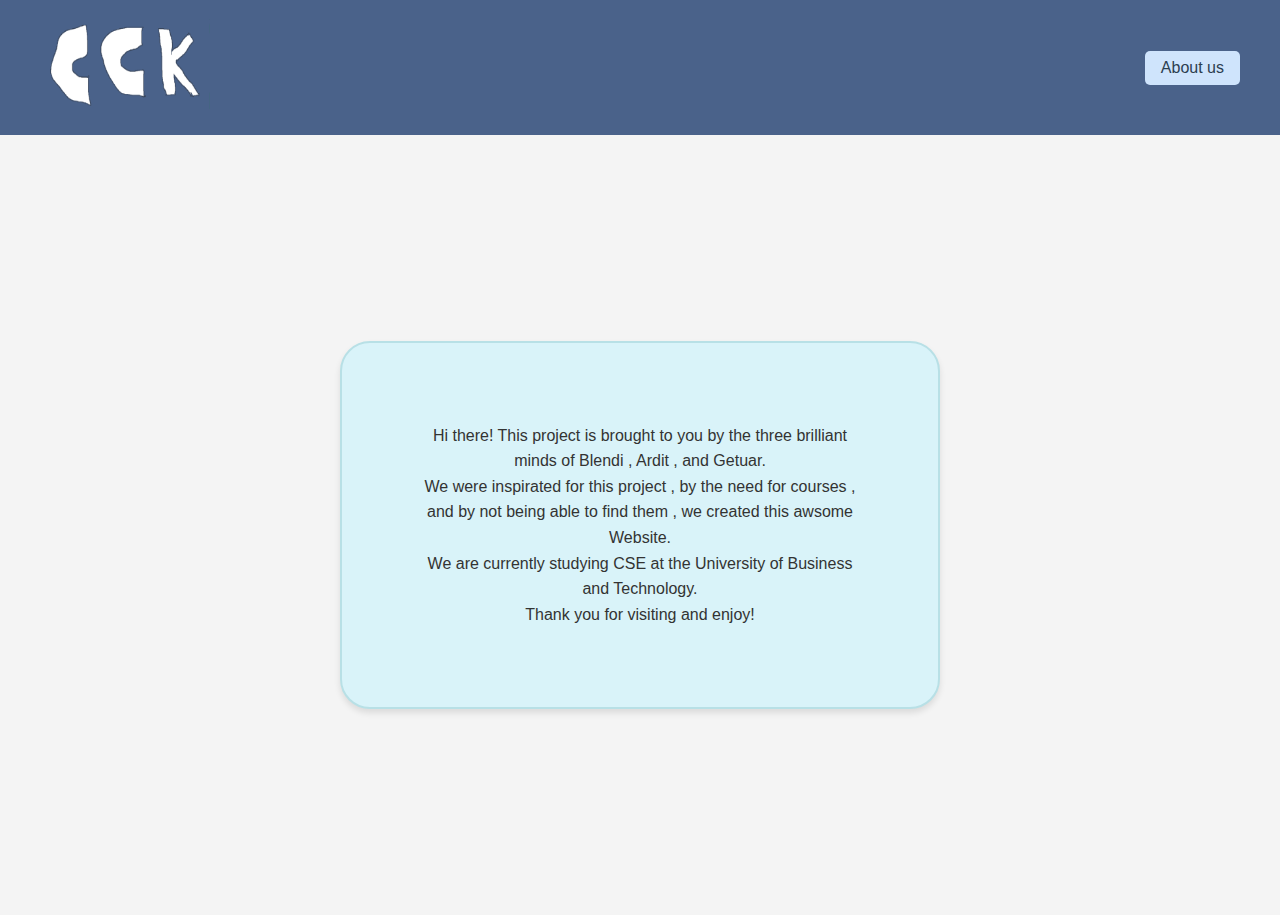
<file: abtus.html>
<!DOCTYPE html>
<html lang="en">
<head>
    <meta charset="UTF-8">
    <meta name="viewport" content="width=device-width, initial-scale=1.0">
    <title>Document</title>
</head>
<body>
    <!DOCTYPE html>
<html lang="en">
<head>
    <meta charset="UTF-8">
    <meta name="viewport" content="width=device-width, initial-scale=1.0">
    <title>About us</title>
    <link rel="stylesheet" href="abus.css">
</head>
<body>
  <header>
    <div class="navbar">
      <a href="Homepage.html">
        <img src="logo_transparent.png" alt="logo" class="logo">
      </a>
        <button class="about-btn">About us</button>
    </div>
  </header>
  <main>
    <section class="about-section">
        <div class="about-card">
            <p>
                Hi there! This project is brought to you by the three brilliant minds of Blendi , Ardit , and Getuar. <br>
                We were inspirated for this project , by the need for courses , and by not being able to find them , we created this awsome Website. <br>
                We are currently studying CSE at the University of Business and Technology. <br>
          Thank you for visiting and enjoy!
            </p>
        </div>
    </section>
  </main>
</body>
</html>
</body>

</html>
</file>
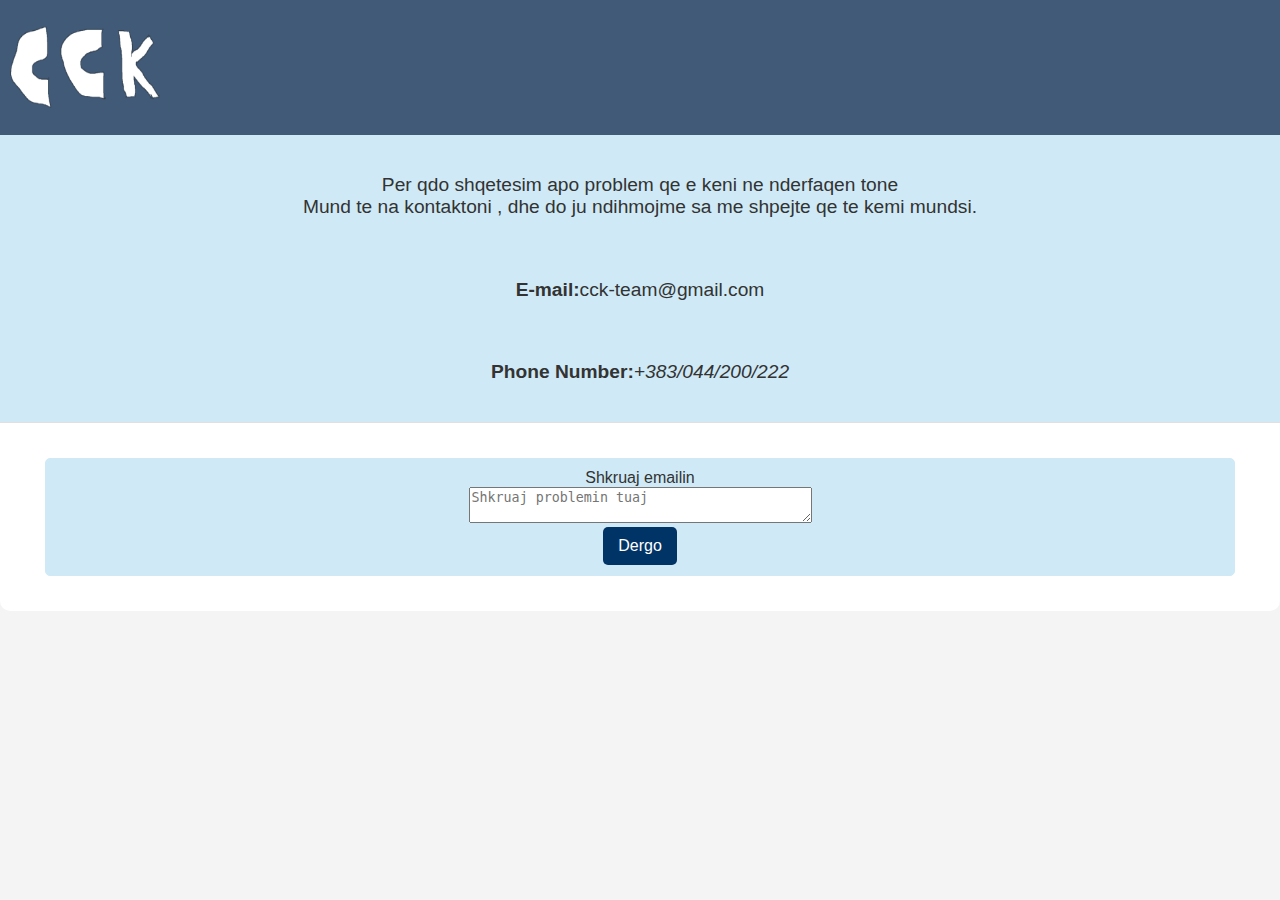
<file: contact.html.html>
<!DOCTYPE html>
<html lang="en">
<head>
    <meta charset="UTF-8">
    <meta name="viewport" content="width=device-width, initial-scale=1.0">
    <title>Contact Us</title>
    <link rel="stylesheet" href="cont.css">
</head>
<body>
   <header>
    <div class="container">
        <a href="Homepage.html">
            <img src="logo_transparent.png" alt="logo" class="logo">
        </a>
    </div>
   </header>
   <main>
    <div class="message-box">
        <p>Per qdo shqetesim apo problem qe e keni ne nderfaqen tone <br>
        Mund te na kontaktoni , dhe do ju ndihmojme sa me shpejte qe te kemi mundsi.

        </p>
        <br>
        <p > <strong>E-mail:</strong>cck-team@gmail.com</p>
        <br>
        <p><strong>Phone Number:</strong><i>+383/044/200/222</i></p>
    </div>
    <div class="contact-box">
        <div class="email-box">
            
           
            <form id="textbox">
                <label for="textreply">Shkruaj emailin</label><br>
                <textarea name="textreply" id="textreply" rows="2" cols="40" placeholder="Shkruaj problemin tuaj"></textarea><br>
                <button type="submit">Dergo</button>
               </form>

        </div>
       
    </div>
  
   </main>
   <script src="contact.JavaScript.js"></script>
   
</body>
</html>
</file>
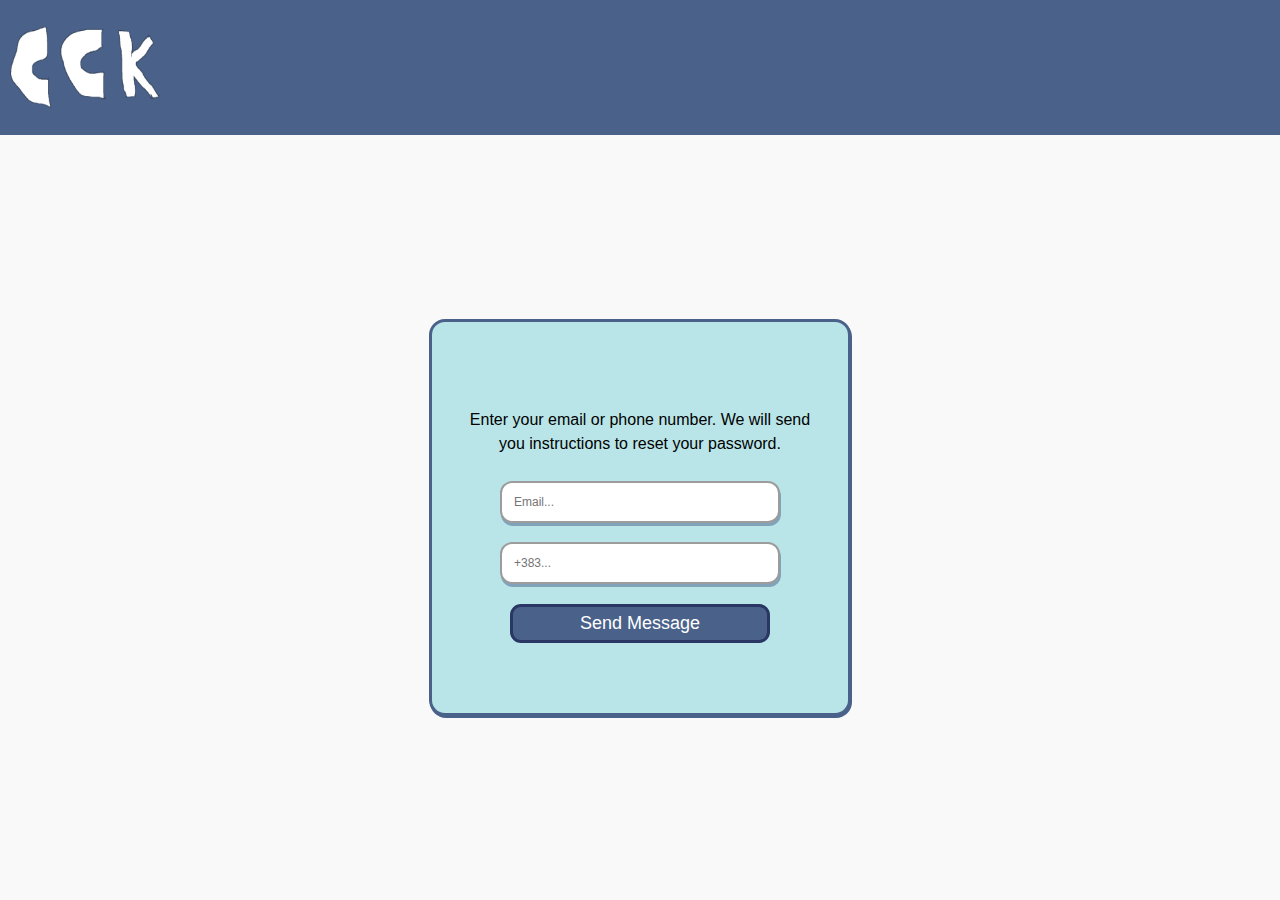
<file: Detyra1.html>
<!DOCTYPE html>
<html lang="en">
<head>
  <meta charset="UTF-8">
  <meta name="viewport" content="width=device-width, initial-scale=1.0">
  <link rel="stylesheet" href="Detyra1.css">
  <title>Reset Password</title>
</head>
<body>
  <div class="klasa1">
    <a href="Homepage.html">
      <img src="logo_transparent.png" alt="logo" class="logo">
    </a>
  </div>
  <div class="form-klasa2">
    <div class="form-klasa3">
      <p>Enter your email or phone number. We will send you instructions to reset your password.</p>
      <form>
        <input type="email" placeholder="Email..." required>
        <input type="telefon" placeholder="+383..." required>
        <button type="submit">Send Message</button>
      </form>
    </div>
  </div>
</body>
</html>
</file>
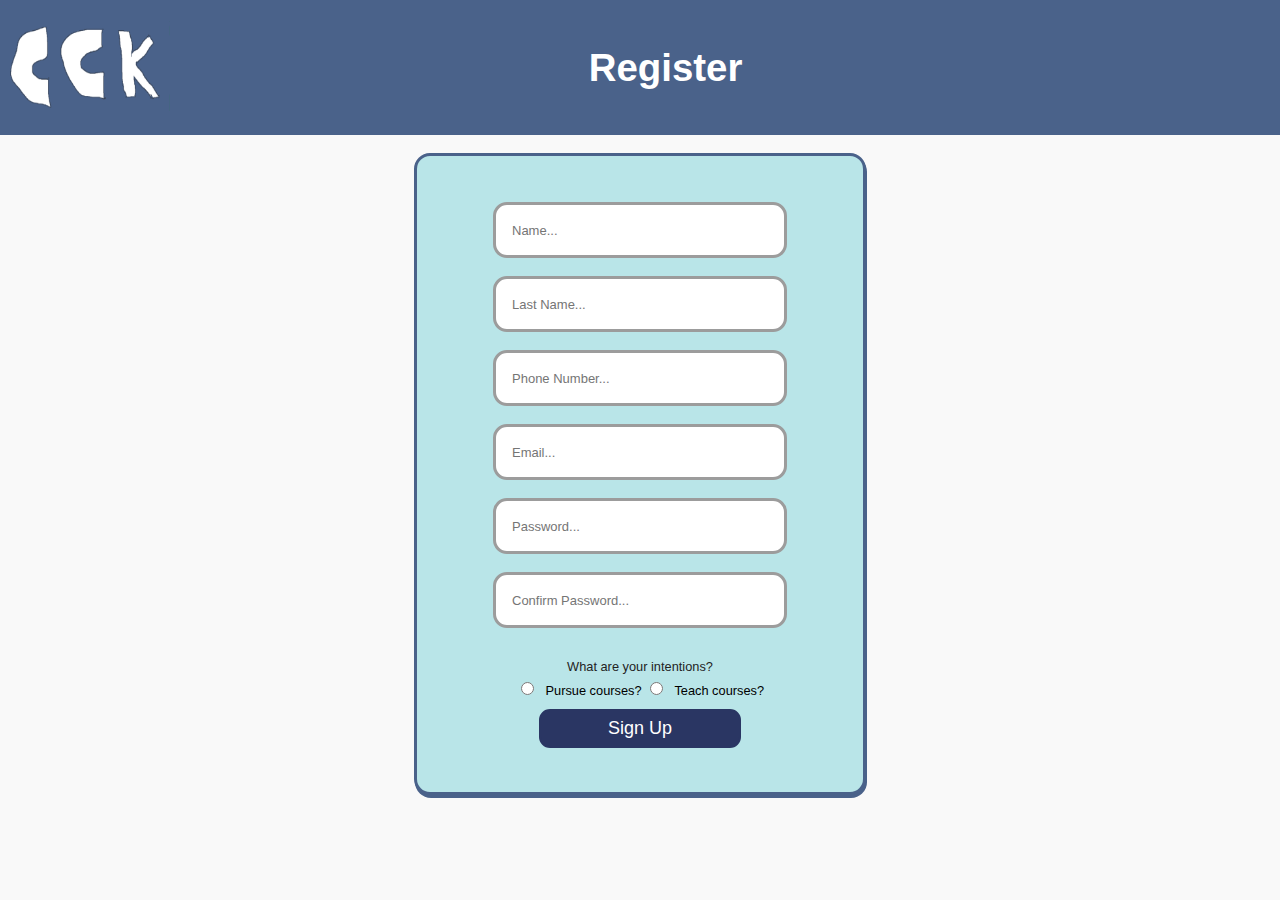
<file: Detyra2.html>
<!DOCTYPE html>
<html lang="en">
<head>
  <meta charset="UTF-8">
  <meta name="viewport" content="width=device-width, initial-scale=1.0">
  <title>Sign Up</title>
  <link rel="stylesheet" href="Detyra2.css">

    <script>
      function SignUp(){
            
            
            const name = document.getElementById("name").value.trim();
            const lastname = document.getElementById("lastname").value.trim();
            const tele = document.getElementById("tele").value.trim();
            const email = document.getElementById("email").value.trim();
            const pass = document.getElementById("pass").value.trim();
            const conPass = document.getElementById("conPass").value.trim();
            const std = document.getElementById("std").checked;
            const prof = document.getElementById("prof").checked;
            
            
            if (!name || !lastname|| !tele || !email || !pass || !conPass || (!std && !prof)) {
                alert("Please fill out all required fields.");
                
            }else{
              alert("Your account has been created. Proceed to homepage to log in.");

            }
        }


    </script>
</head>
<body>
  <header>
    <a href="Homepage.html">
      <img src="logo_transparent.png" alt="logo" class="Logo">
    </a>
    <h1>Register</h1>
  </header>
  <div id="register" class="klasa1">
    <form>
      <input type="text" placeholder="Name..." id="name" required>
      <input type="text" placeholder="Last Name..." id="lastname" required>
      <input type="tel" placeholder="Phone Number..." id="tele" required>
      <input type="email" placeholder="Email..." id="email" required>
      <input type="password" placeholder="Password..." id="pass" required>
      <input type="password" placeholder="Confirm Password..." id="conPass" required>
      <div class="form-klasa2">
        <p>What are your intentions?</p>
        <label>
          <input type="radio" name="role" value="student" id="std" required> Pursue courses?
        </label>
        <label>
          <input type="radio" name="role" value="teach" id="prof" required> Teach courses?
        </label>
      </div>
      <div class="form-klasa3">
        <button type="submit" onclick="SignUp()">Sign Up</button>
      </div>
      
    </form>
  </div>
</body>
</html>
</file>
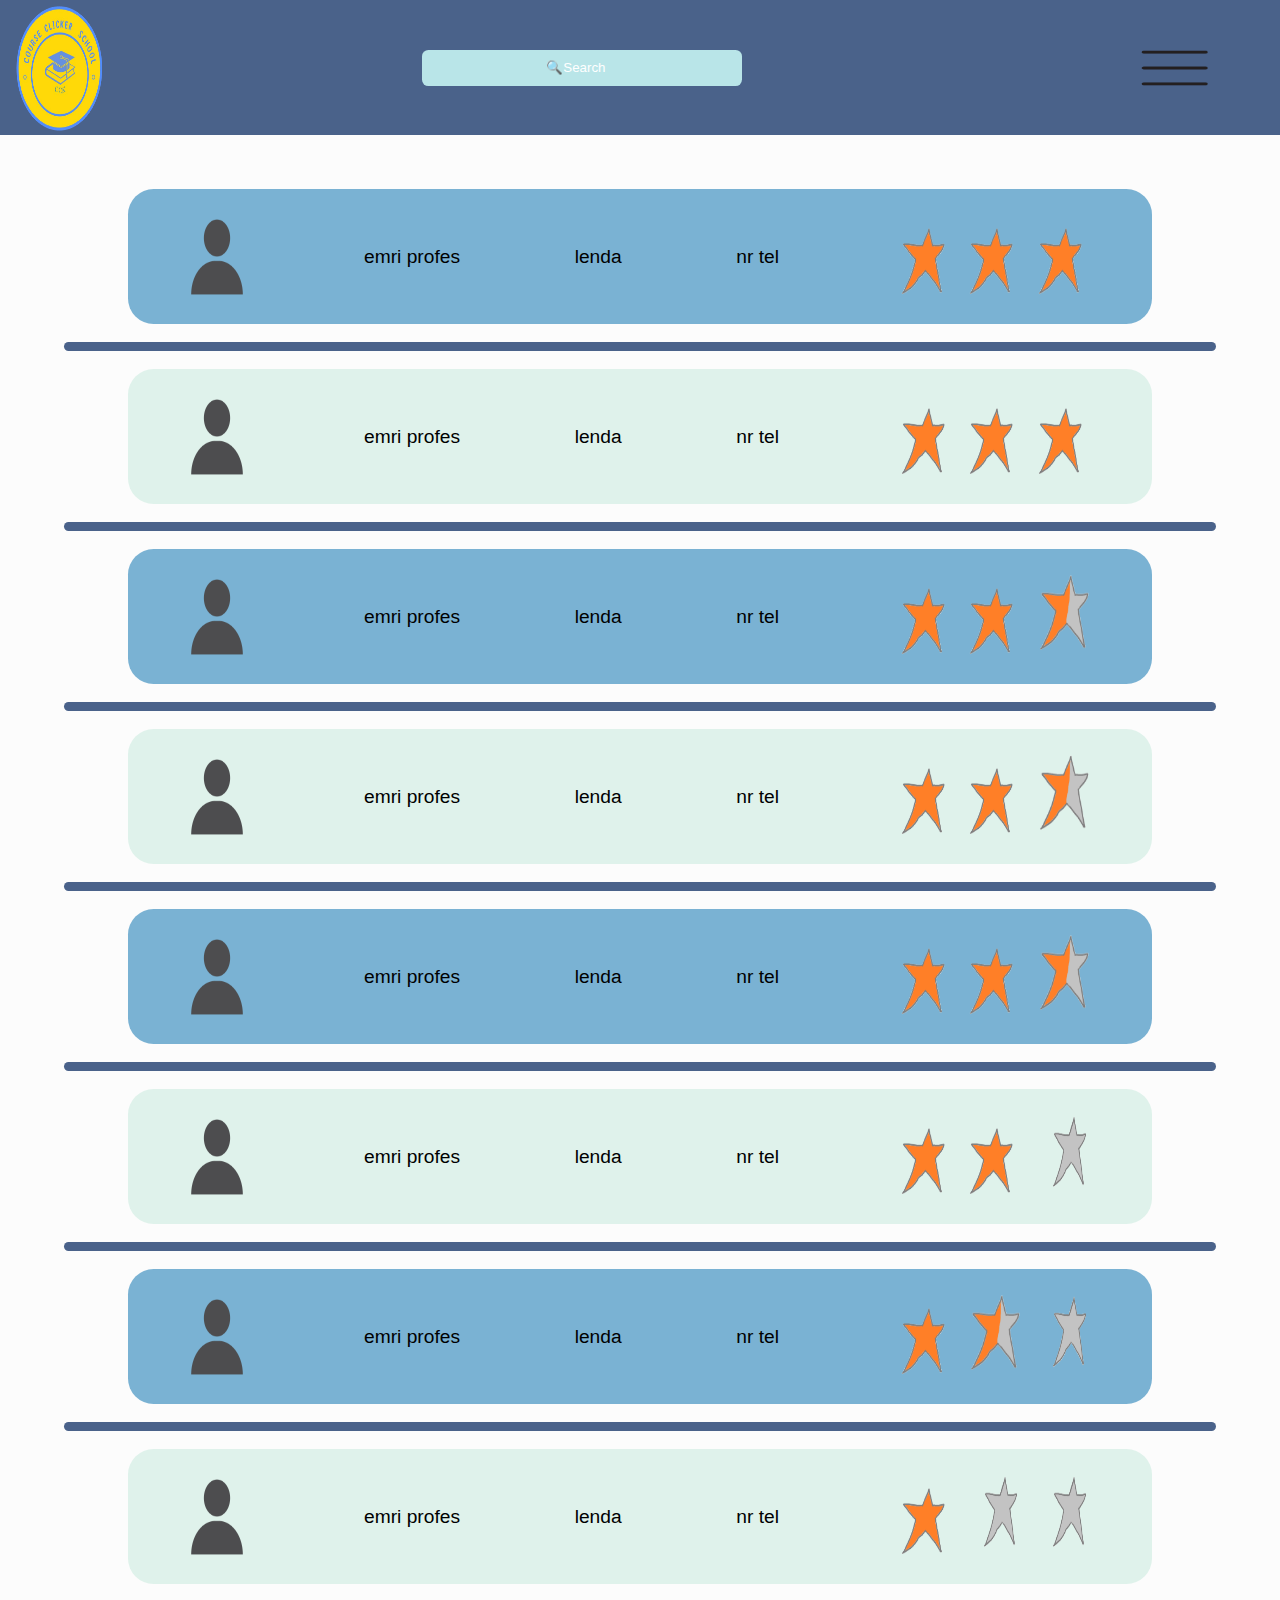
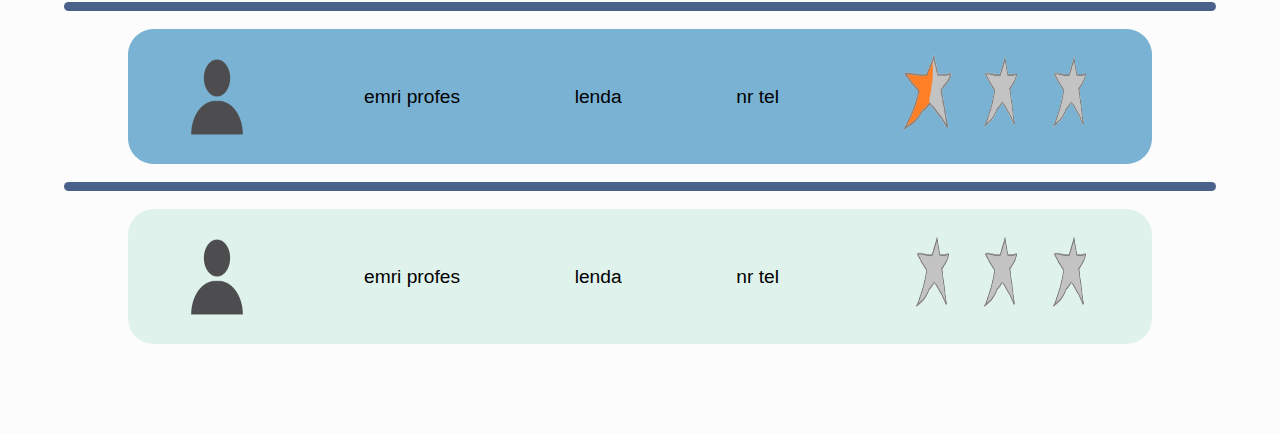
<file: home.html>
<!DOCTYPE html>
<html lang="en">
<head>
    <meta charset="UTF-8">
    <meta name="viewport" content="width=device-width, initial-scale=1.0">
    <link rel="stylesheet" href="home.css">
    <title>Homepage</title>
    <script>
        function hamburgerPop() {
            var x = document.getElementById("hamburger");
            var y = document.getElementById("LogIn_PopUp");
            
            
            if(y.style.display === "flex"){

            }else{
                if (x.style.display === "flex") {
                        x.style.display = "none";
                    
                    
                    } else {
                        x.style.display = "flex";
                        
                    }
            }
        }
        function LogInPop() {
            var x = document.getElementById("hamburger");
            var y = document.getElementById("LogIn_PopUp");
                
                y.style.display = "flex";
                x.style.display = "none";           
        }
       

        function LogInDown(){
            var y = document.getElementById("LogIn_PopUp");
            y.style.display = "none";
        }
        
        

        function LoggingIn(){
            

            const email = document.getElementById("e-mail").value.trim();
            const password = document.getElementById("password").value.trim();
            event.preventDefault();
            if (!email || !password) {
                alert("Please fill out all required fields.");
                
            }else{
                var y = document.getElementById("LogIn_PopUp");
                y.style.display = "none";
                var MyAcc = document.getElementById("LogIn/MyAcc");
                var logOut = document.getElementById("LogOut");

                MyAcc.textContent = "My Account";
                logOut.textContent = "Log Out"
                logOut.style.pointerEvents = "visible";
                MyAcc.style.pointerEvents = "none";
                alert("You have been logged in.");
            }
        }
        
          
        function LogOut(){
            alert("You have been logged out.");
            var x = document.getElementById("hamburger");
                x.style.display = "none";     
            var MyAcc = document.getElementById("LogIn/MyAcc");
            var logOut = document.getElementById("LogOut");

                MyAcc.textContent = "Log In";
                logOut.textContent = ""
                logOut.style.pointerEvents = "none";
                MyAcc.style.pointerEvents = "visible";     

        }
      

    </script>
</head>
<body>
    
    <div id="LogIn_PopUp">
        
        
        <form action="#">
            <input type="email" name="e-mail" id="e-mail" placeholder="Email..." required>
        
            <input type="password" name="pasword" id="password" placeholder="Password..." required> 
            
            <input type="submit" value="Log In"class="logInBtn" id="logInBtn"  onclick="LoggingIn()">
        </form>
        
            <a href="Detyra1.html">Forgot Password?</a>
            <p>Don't have an account?</p>
            <a href="Detyra2.html">Sign Up!</a> 
        
            <button class="button" onclick="LogInDown()">
                <span class="X"></span>
                <span class="Y"></span>
                <div class="close">Close</div>
              </button>              
    </div>

    <div class="navbar">
        <a href="Homepage.html" class="Logo">
            <img src="logo.png" alt="Logo" class="Logo">       
        </a>
        <input type="search" class="Search" placeholder="🔍Search">
       
            <img src="hamburger.png" alt="Hamburger" class="Hamburger-Img" onclick="hamburgerPop()">
              
    </div>
    
    <div id="hamburger">            
        <a href="#" onclick="LogInPop()" id="LogIn/MyAcc">Log In</a>
        <a href="abtus.html">About Us</a>
        <a href="contact.html.html">Contact Us</a>
        <a href="#" class="LogOut" id="LogOut" onclick="LogOut()"></a>
    </div>
   <br><br><br>
    <div  class="container">
        
        <div class="Darker-kurs">
            <img src="profile.png" alt="foto">
            <p class="e">emri profes</p>
            <p>lenda</p>
            <p>nr tel</p>
            <div>
                <img src="ratingGood_transparent.png" alt="ratings?">
                <img src="ratingGood_transparent.png" alt="ratings?">
                <img src="ratingGood_transparent.png" alt="ratings?">
            </div>
        </div>
        <hr>
        
        <div class="Lighter-kurs">
            <img src="profile.png" alt="foto">
            <p>emri profes</p>
            <p>lenda</p>
            <p>nr tel</p>
            <div>
                <img src="ratingGood_transparent.png" alt="ratings?">
                <img src="ratingGood_transparent.png" alt="ratings?">
                <img src="ratingGood_transparent.png" alt="ratings?">
            </div>
        </div>
        <hr>
        <div class="Darker-kurs">
            <img src="profile.png" alt="foto">
            <p class="e">emri profes</p>
            <p>lenda</p>
            <p>nr tel</p>
            <div>
                <img src="ratingGood_transparent.png" alt="ratings?">
                <img src="ratingGood_transparent.png" alt="ratings?">
                <img src="ratingsHalf_transparent.png" alt="ratings?">
            </div>
        </div>
        <hr>
        
        <div class="Lighter-kurs">
            <img src="profile.png" alt="foto">
            <p>emri profes</p>
            <p>lenda</p>
            <p>nr tel</p>
            <div>
                <img src="ratingGood_transparent.png" alt="ratings?">
                <img src="ratingGood_transparent.png" alt="ratings?">
                <img src="ratingsHalf_transparent.png" alt="ratings?">
            </div>
        </div>
        <hr>
        <div class="Darker-kurs">
            <img src="profile.png" alt="foto">
            <p class="e">emri profes</p>
            <p>lenda</p>
            <p>nr tel</p>
            <div>
                <img src="ratingGood_transparent.png" alt="ratings?">
                <img src="ratingGood_transparent.png" alt="ratings?">
                <img src="ratingsHalf_transparent.png" alt="ratings?">
            </div>    
        </div>
        <hr>
        
        <div class="Lighter-kurs">
            <img src="profile.png" alt="foto">
            <p>emri profes</p>
            <p>lenda</p>
            <p>nr tel</p>
            <div>
                <img src="ratingGood_transparent.png" alt="ratings?">
                <img src="ratingGood_transparent.png" alt="ratings?">
                <img src="ratingBad_transparent.png" alt="ratings?">
            </div>
        </div>
        <hr>
        <div class="Darker-kurs">
            <img src="profile.png" alt="foto">
            <p class="e">emri profes</p>
            <p>lenda</p>
            <p>nr tel</p>
            <div>
                <img src="ratingGood_transparent.png" alt="ratings?">
                <img src="ratingsHalf_transparent.png" alt="ratings?">
                <img src="ratingBad_transparent.png" alt="ratings?">
            </div>
        </div>
        <hr>
        
        <div class="Lighter-kurs">
            <img src="profile.png" alt="foto">
            <p>emri profes</p>
            <p>lenda</p>
            <p>nr tel</p>
            <div>
                <img src="ratingGood_transparent.png" alt="ratings?">
                <img src="ratingBad_transparent.png" alt="ratings?">
                <img src="ratingBad_transparent.png" alt="ratings?">
            </div>
        </div>
        <hr>
        <div class="Darker-kurs">
            <img src="profile.png" alt="foto">
            <p class="e">emri profes</p>
            <p>lenda</p>
            <p>nr tel</p>
            <div>
                <img src="ratingsHalf_transparent.png" alt="ratings?">
                <img src="ratingBad_transparent.png" alt="ratings?">
                <img src="ratingBad_transparent.png" alt="ratings?">
            </div>
        </div>
        <hr>
        
        <div class="Lighter-kurs">
            <img src="profile.png" alt="foto">
            <p>emri profes</p>
            <p>lenda</p>
            <p>nr tel</p>
            <div>
                <img src="ratingBad_transparent.png" alt="ratings?">
                <img src="ratingBad_transparent.png" alt="ratings?">
                <img src="ratingBad_transparent.png" alt="ratings?">
            </div>
        </div>
     


    </div>
 
</body>
</html>
</file>
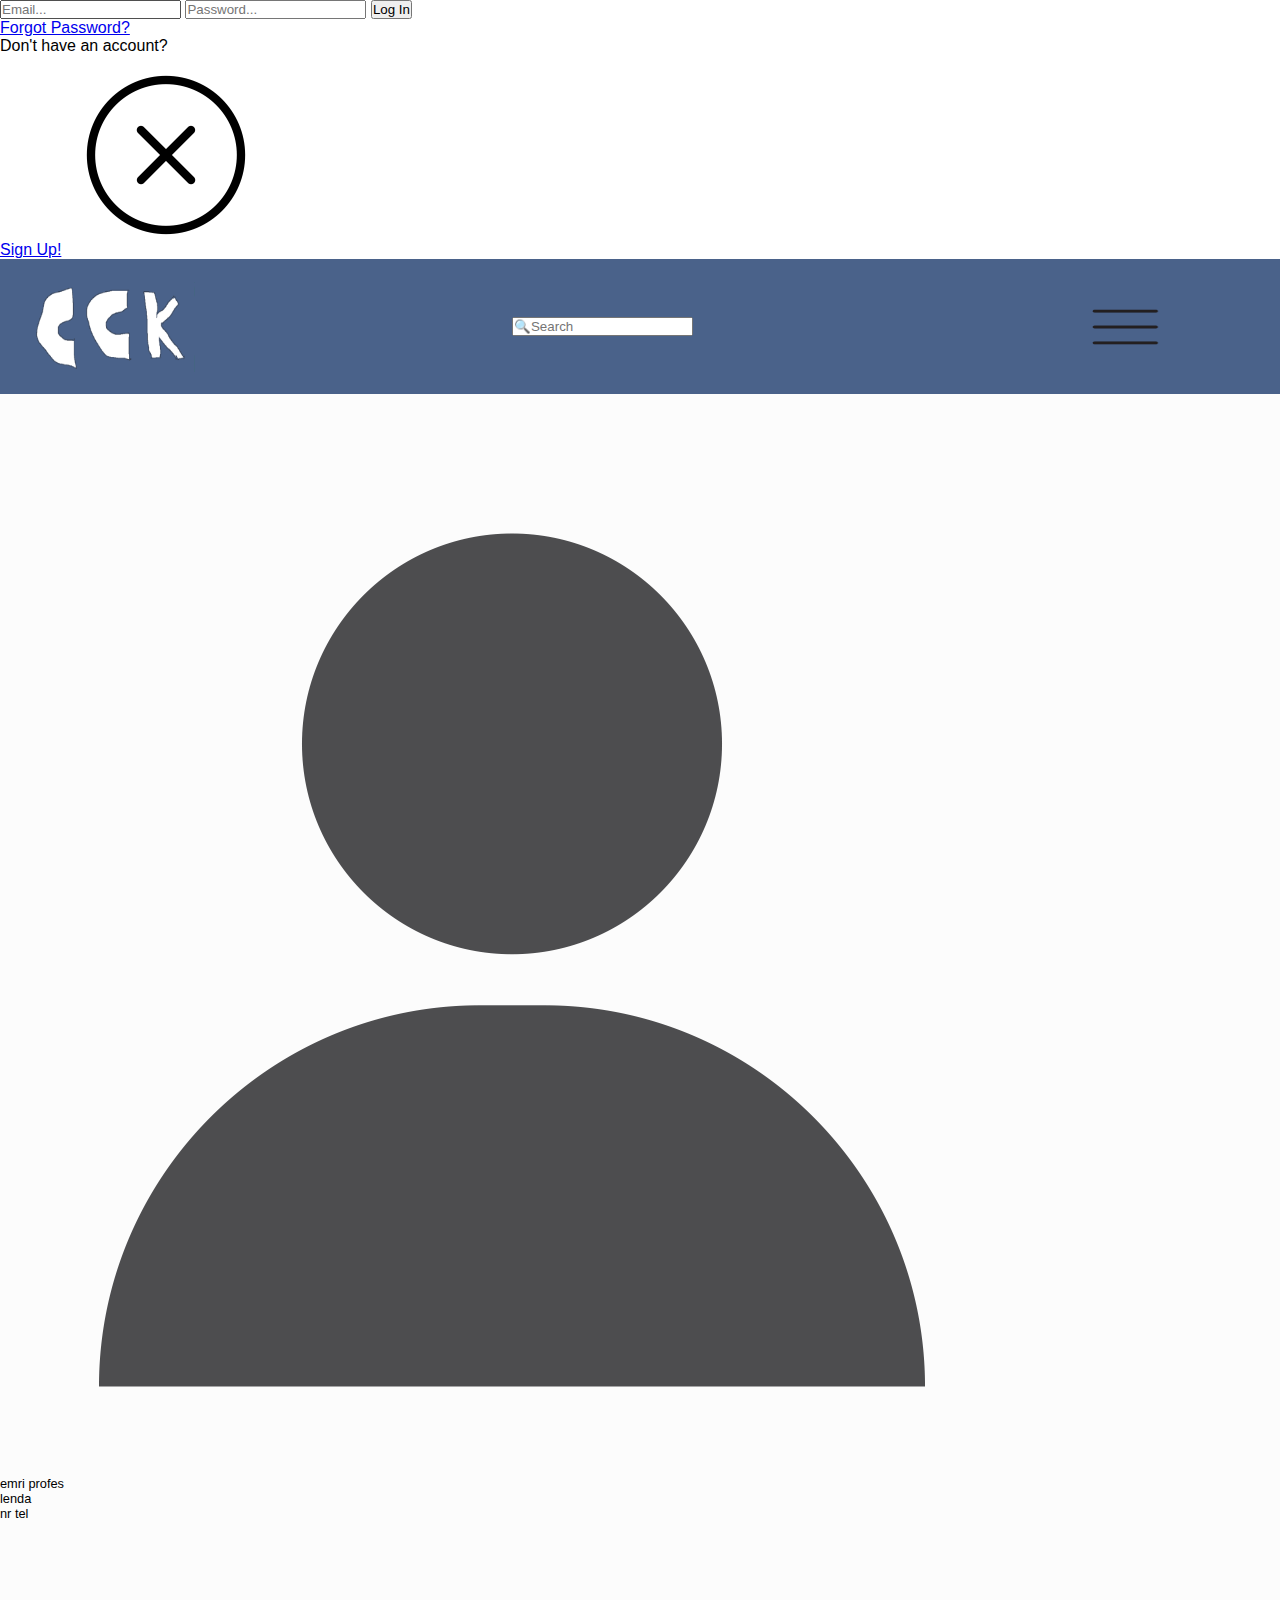
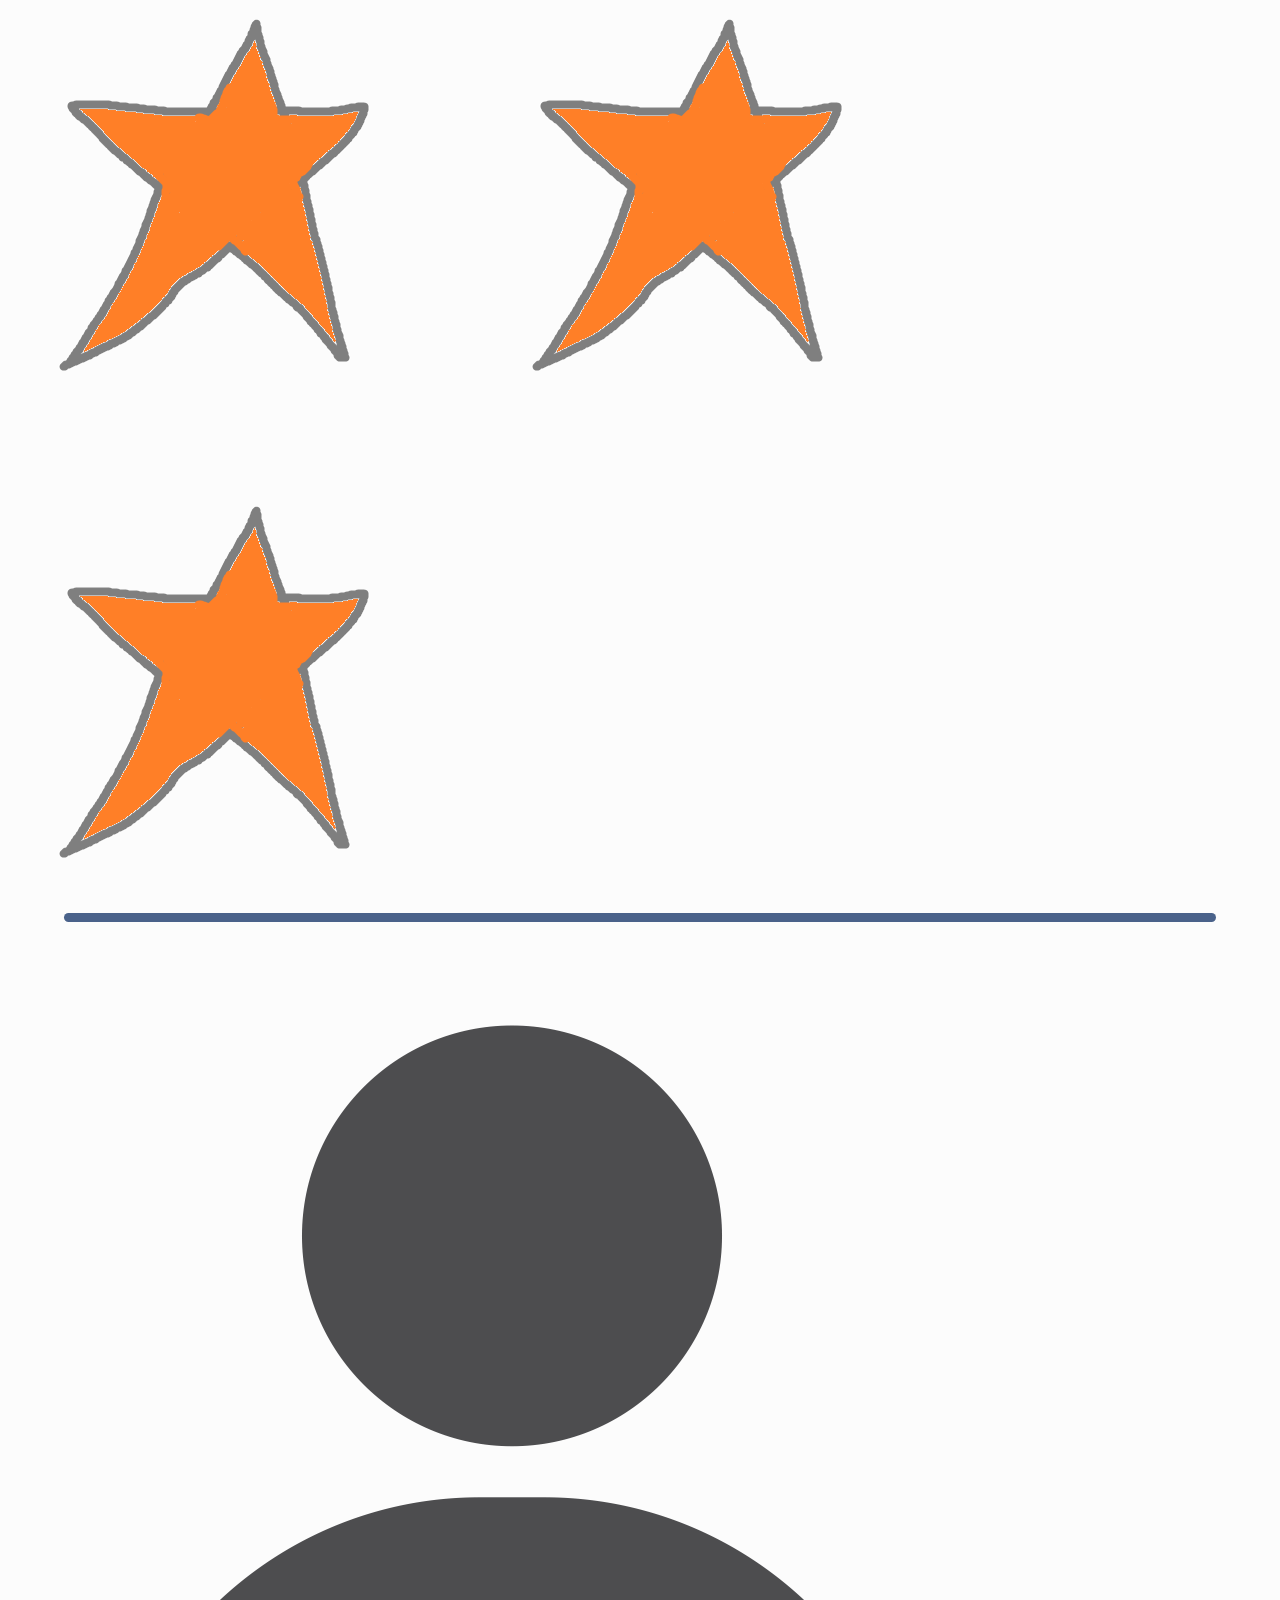
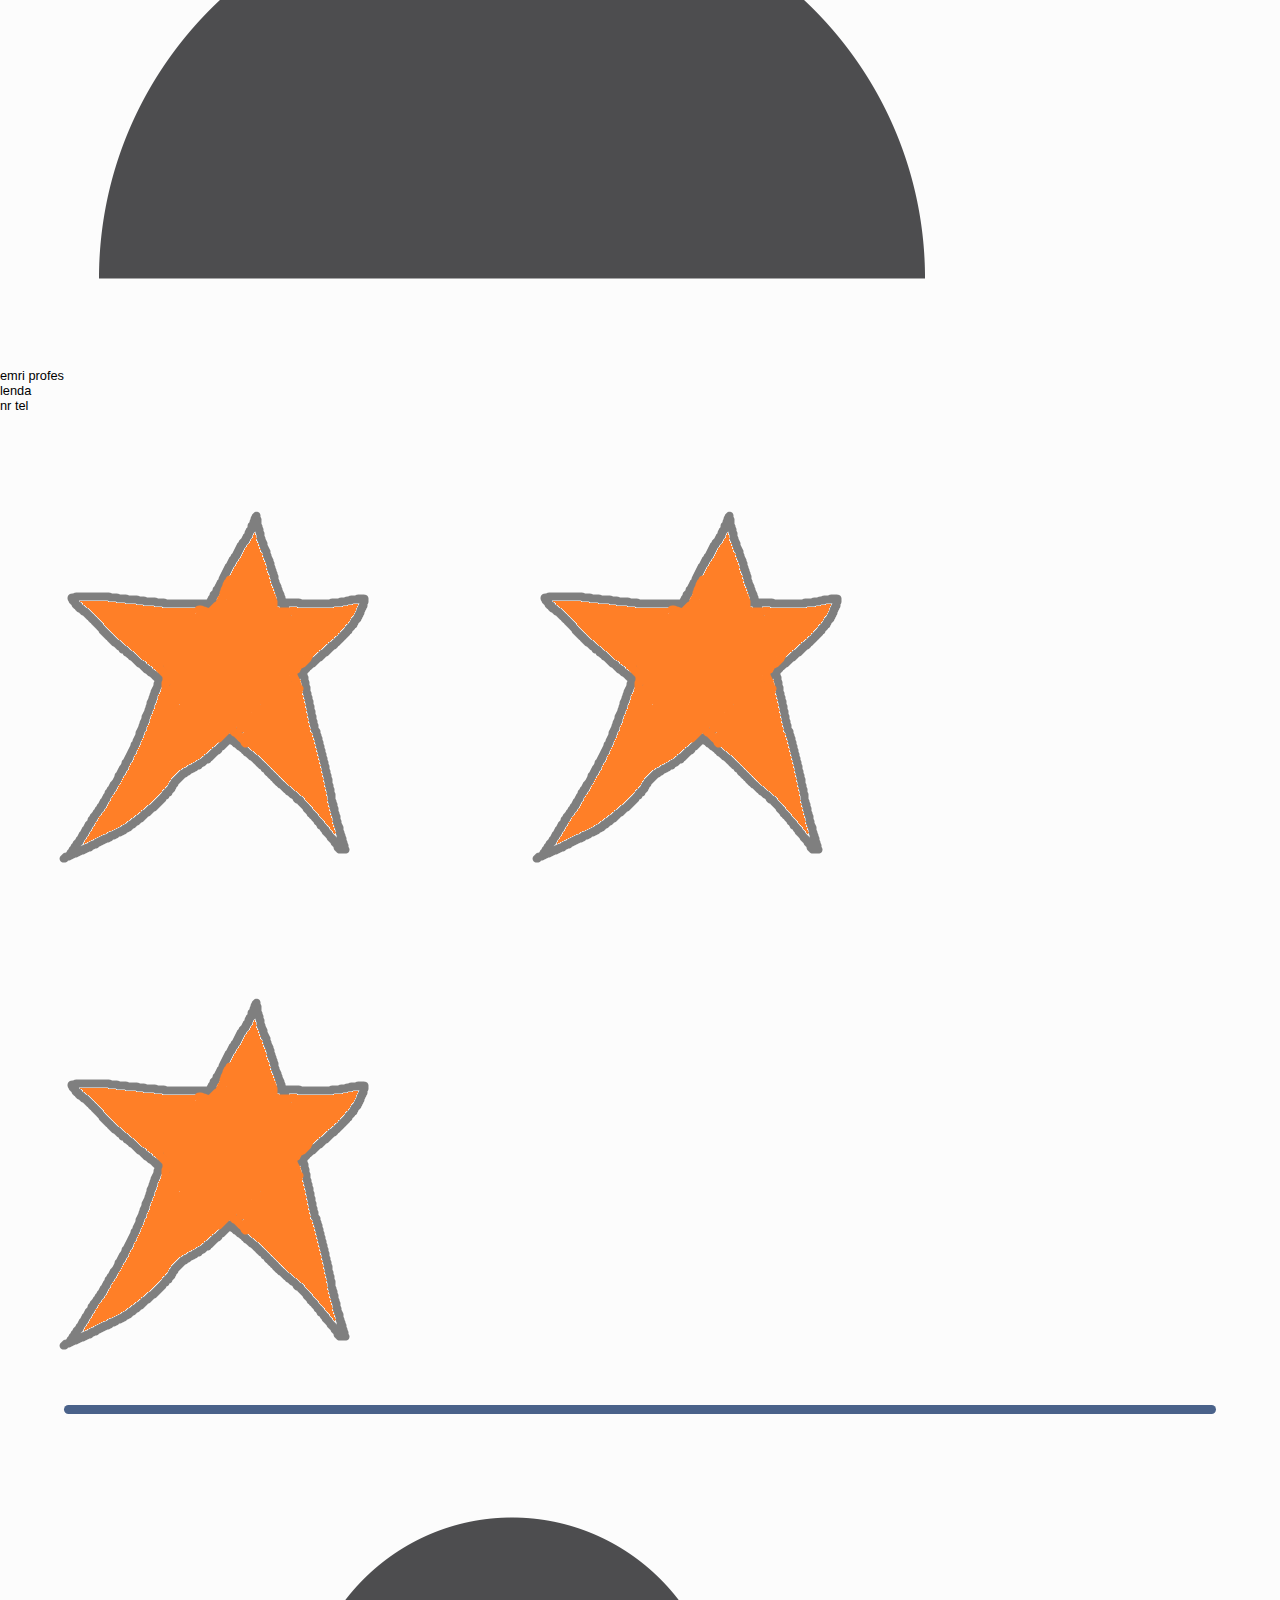
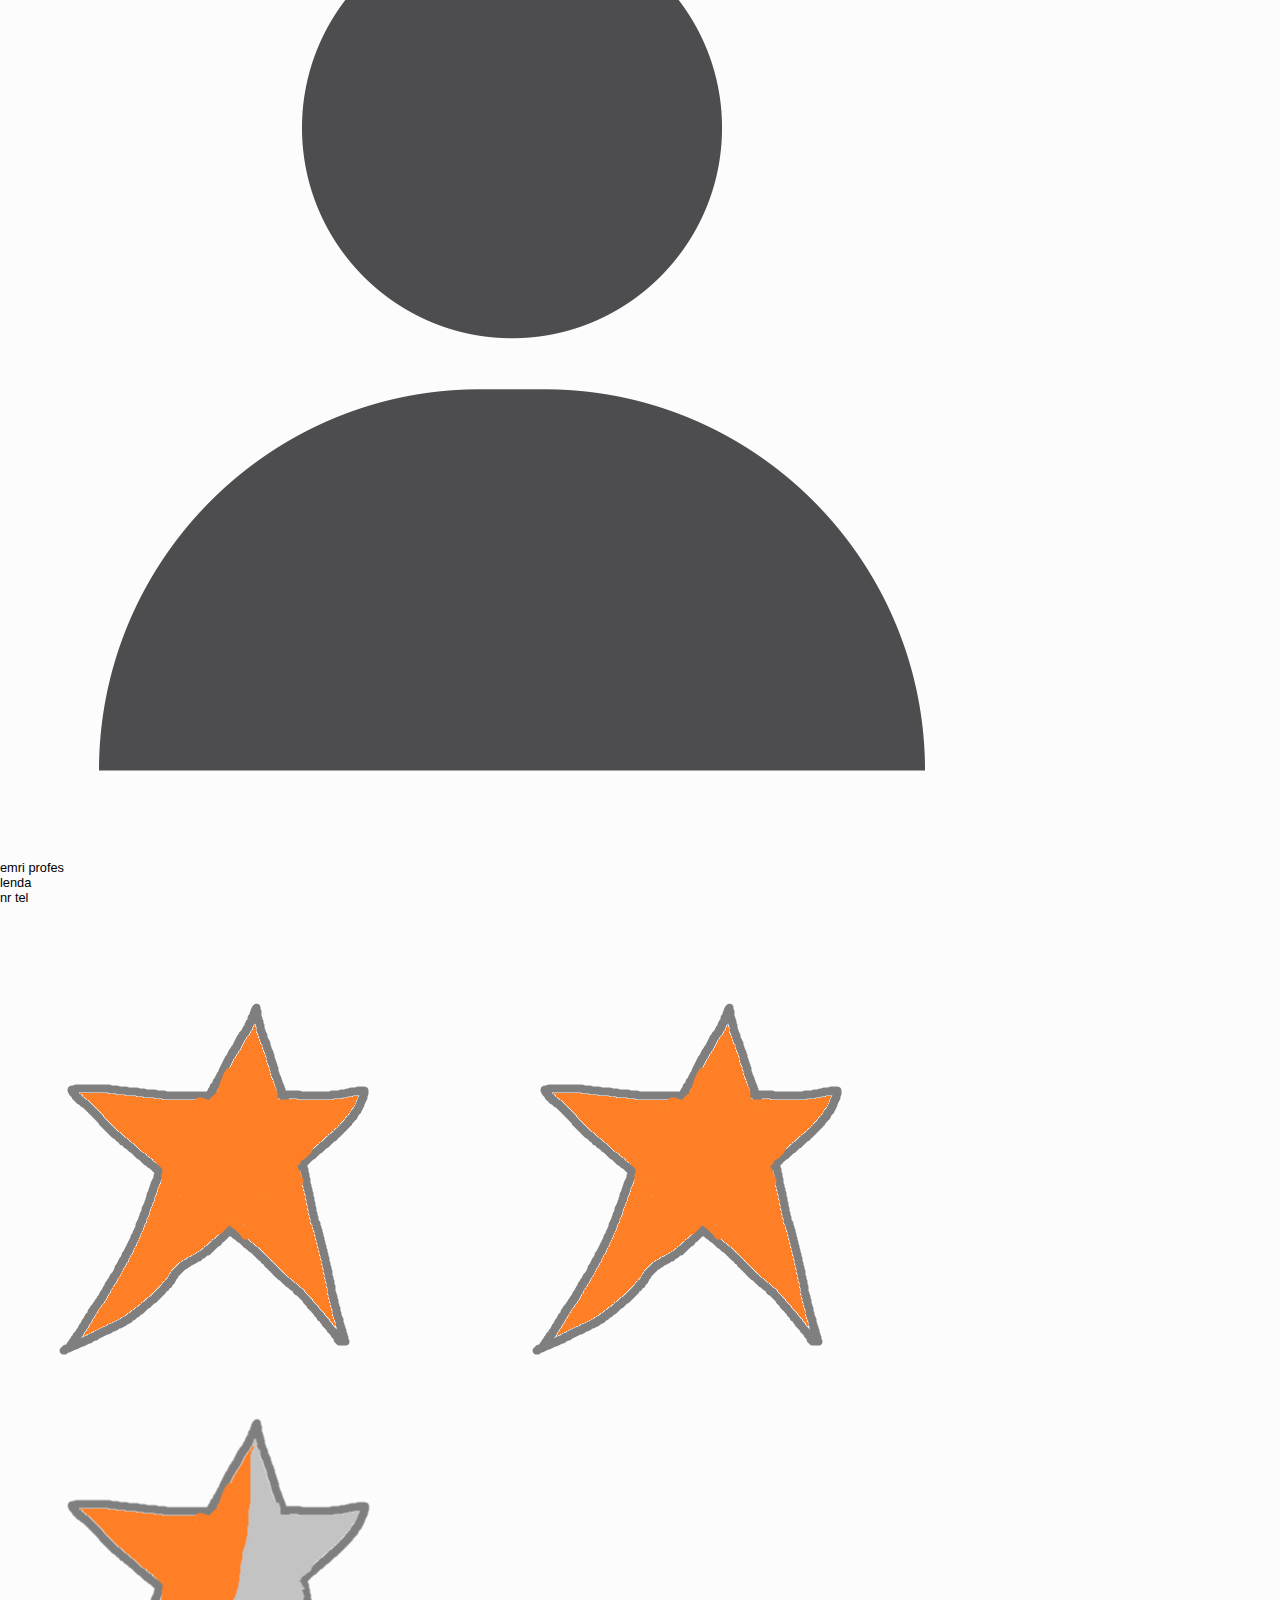
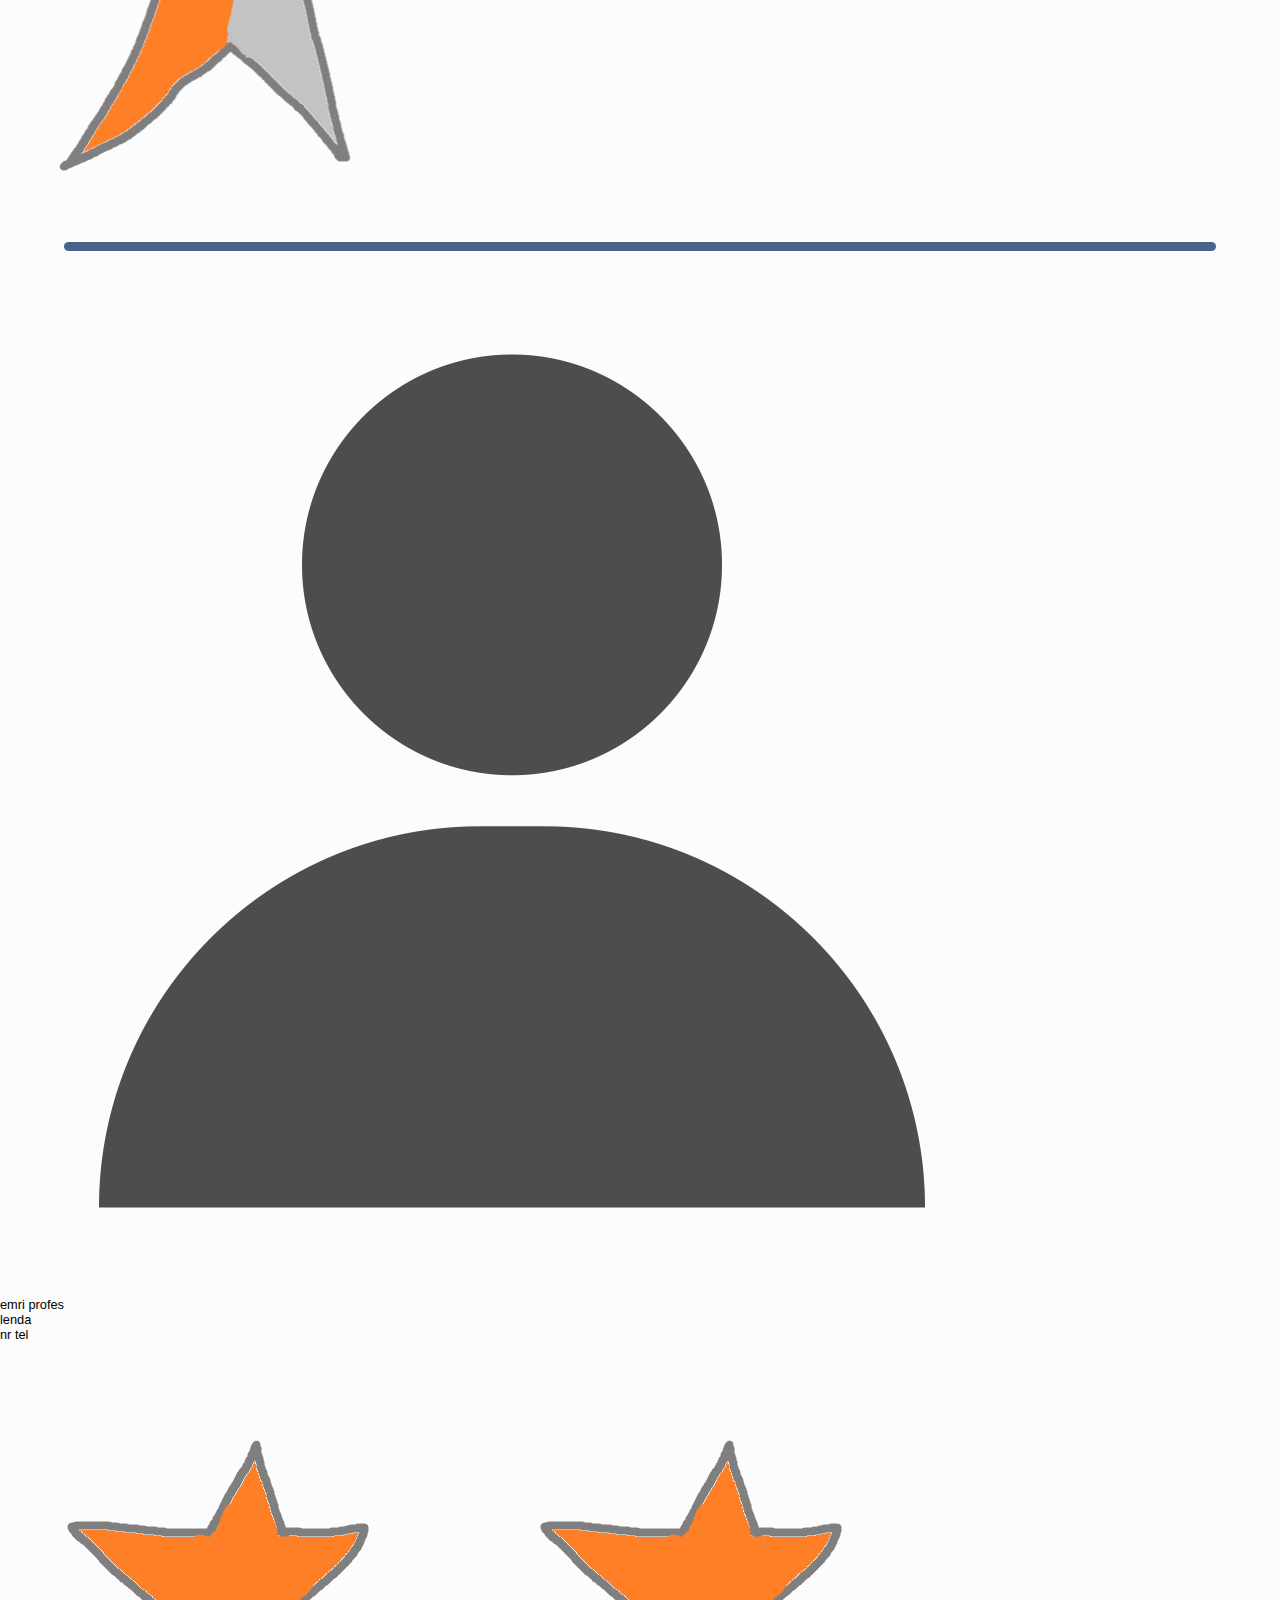
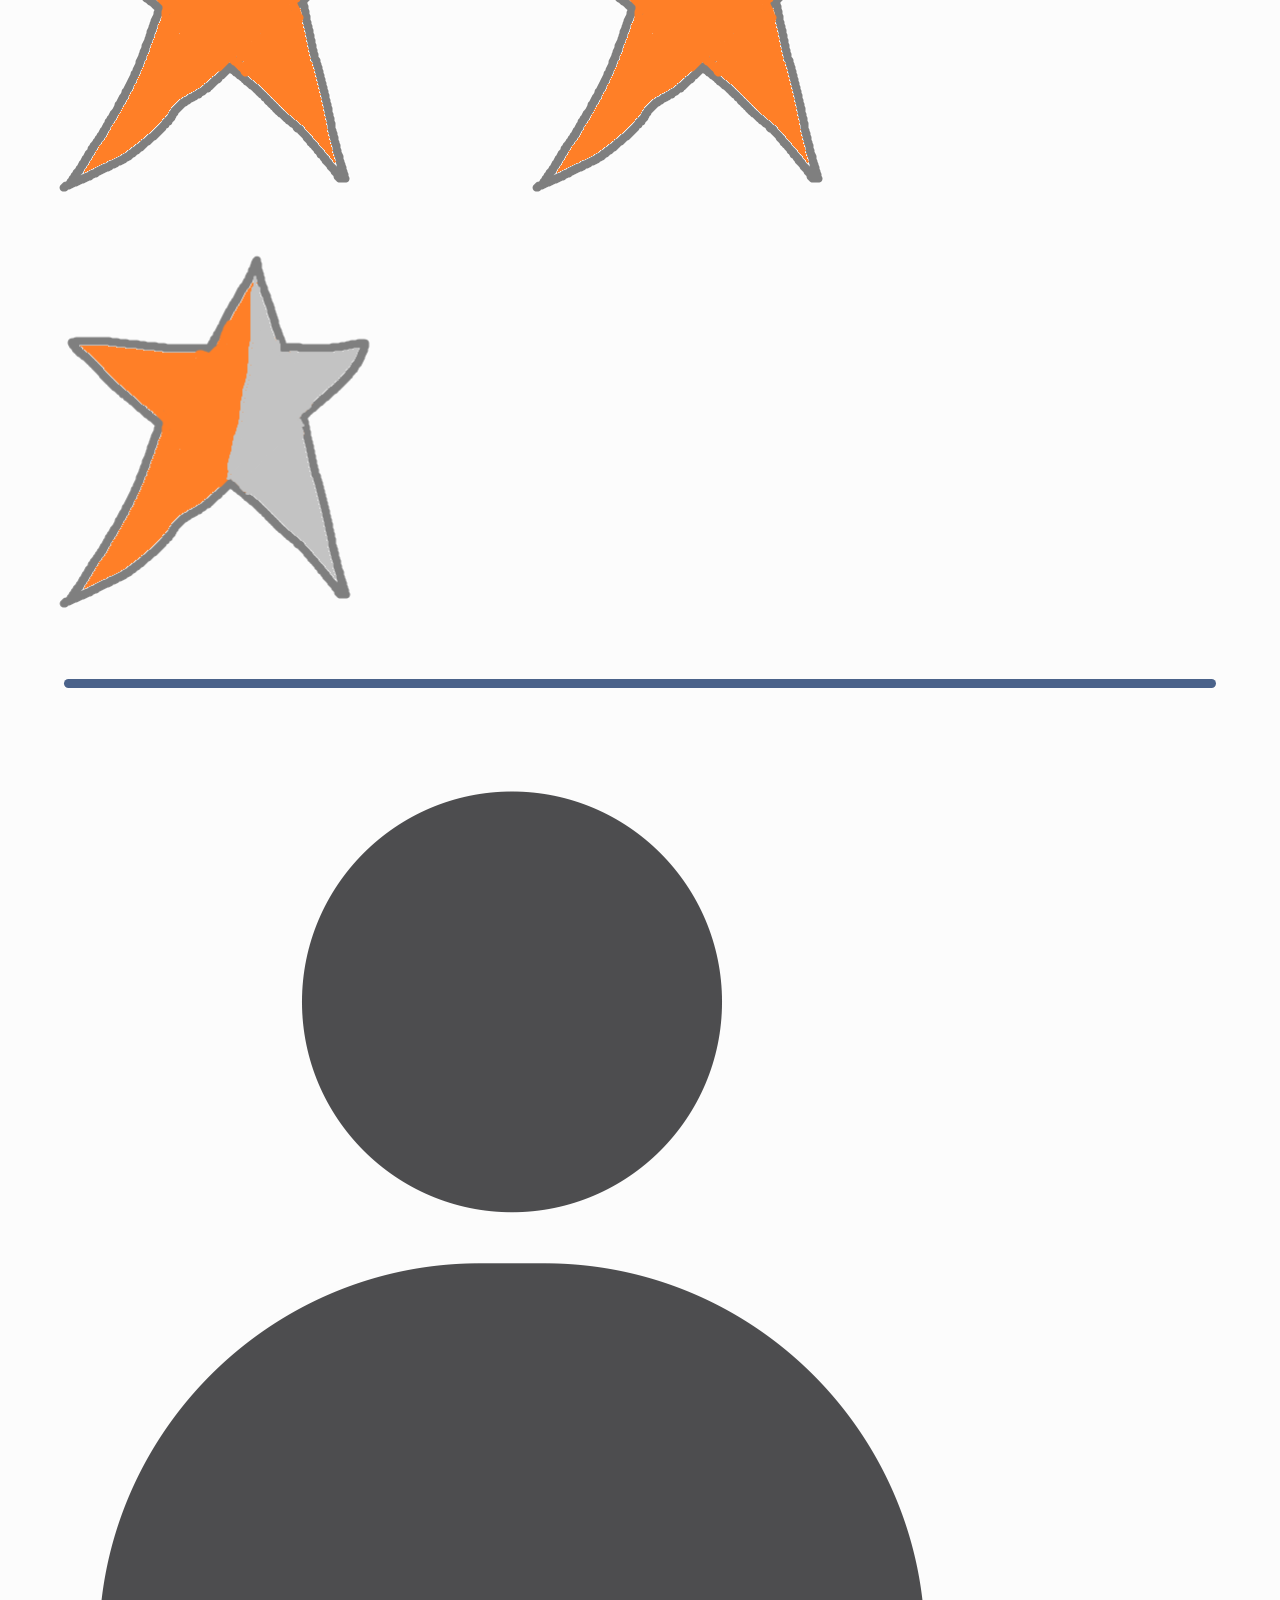
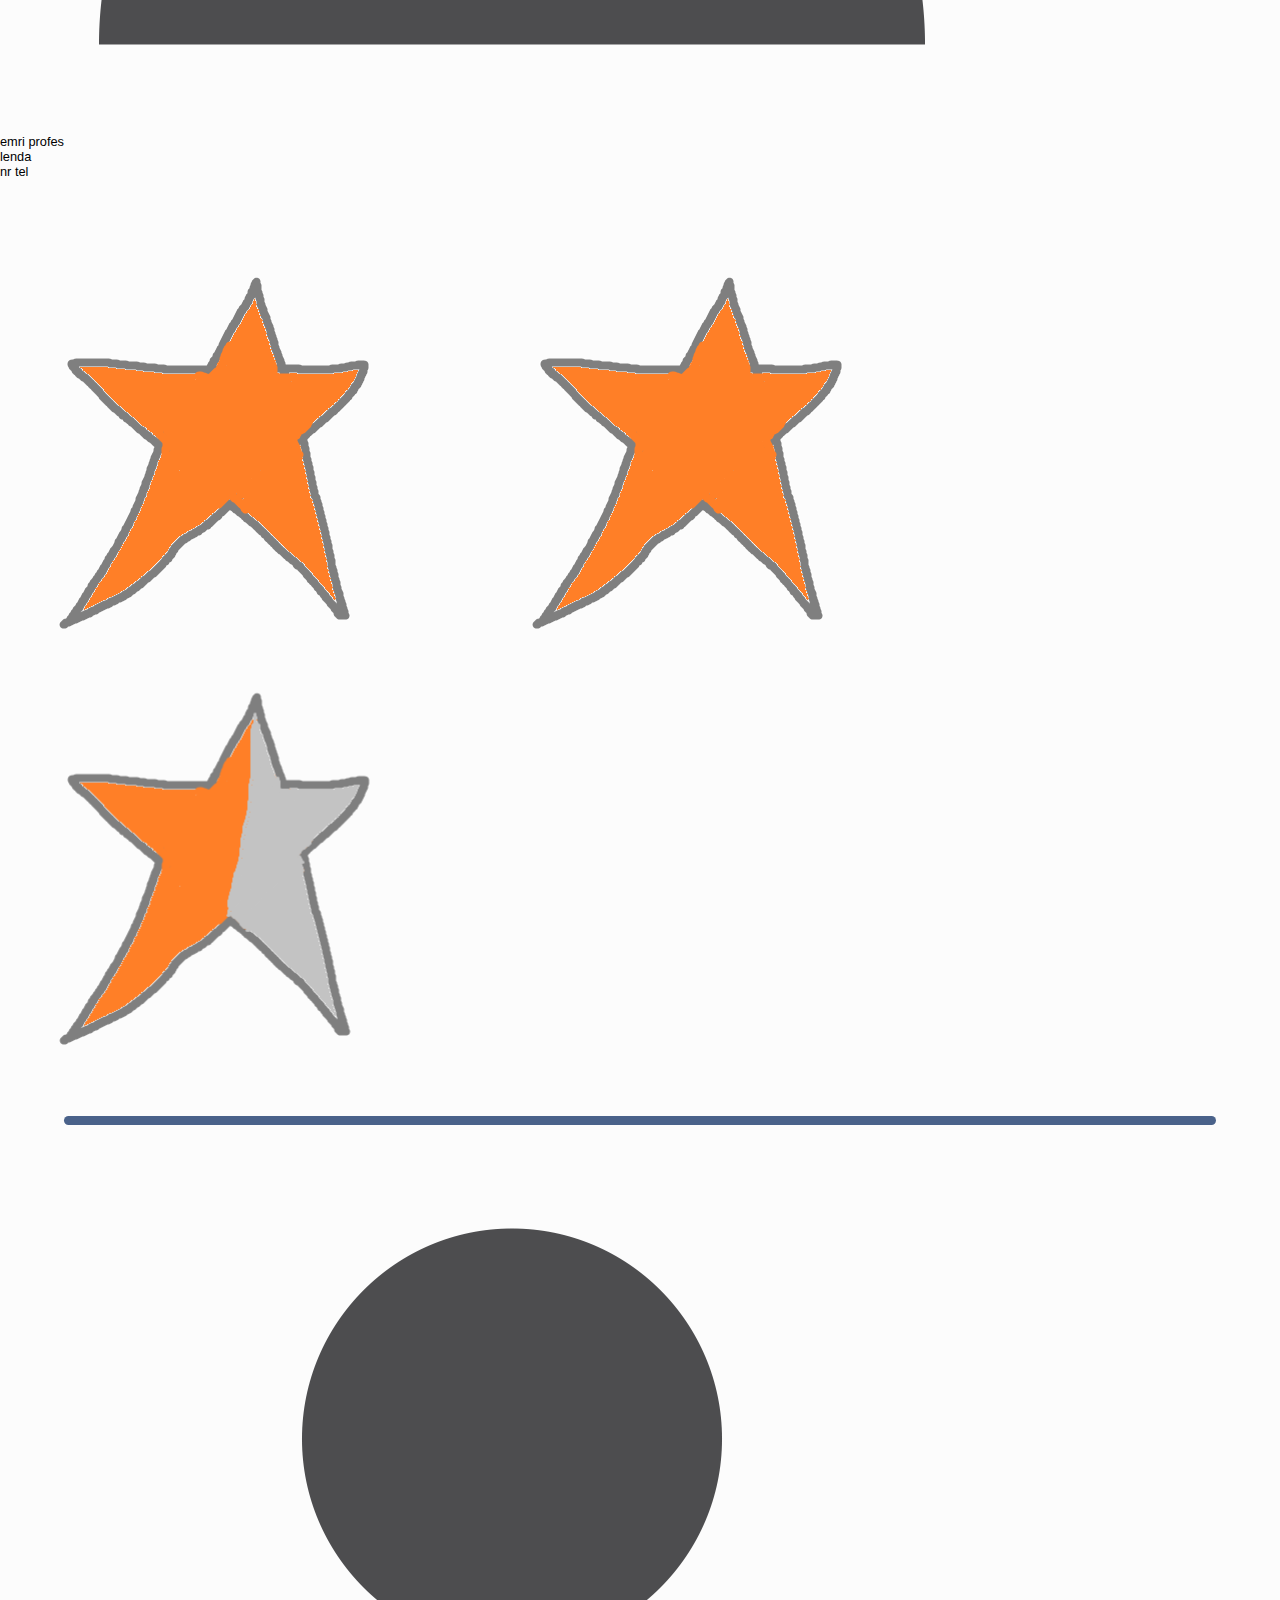
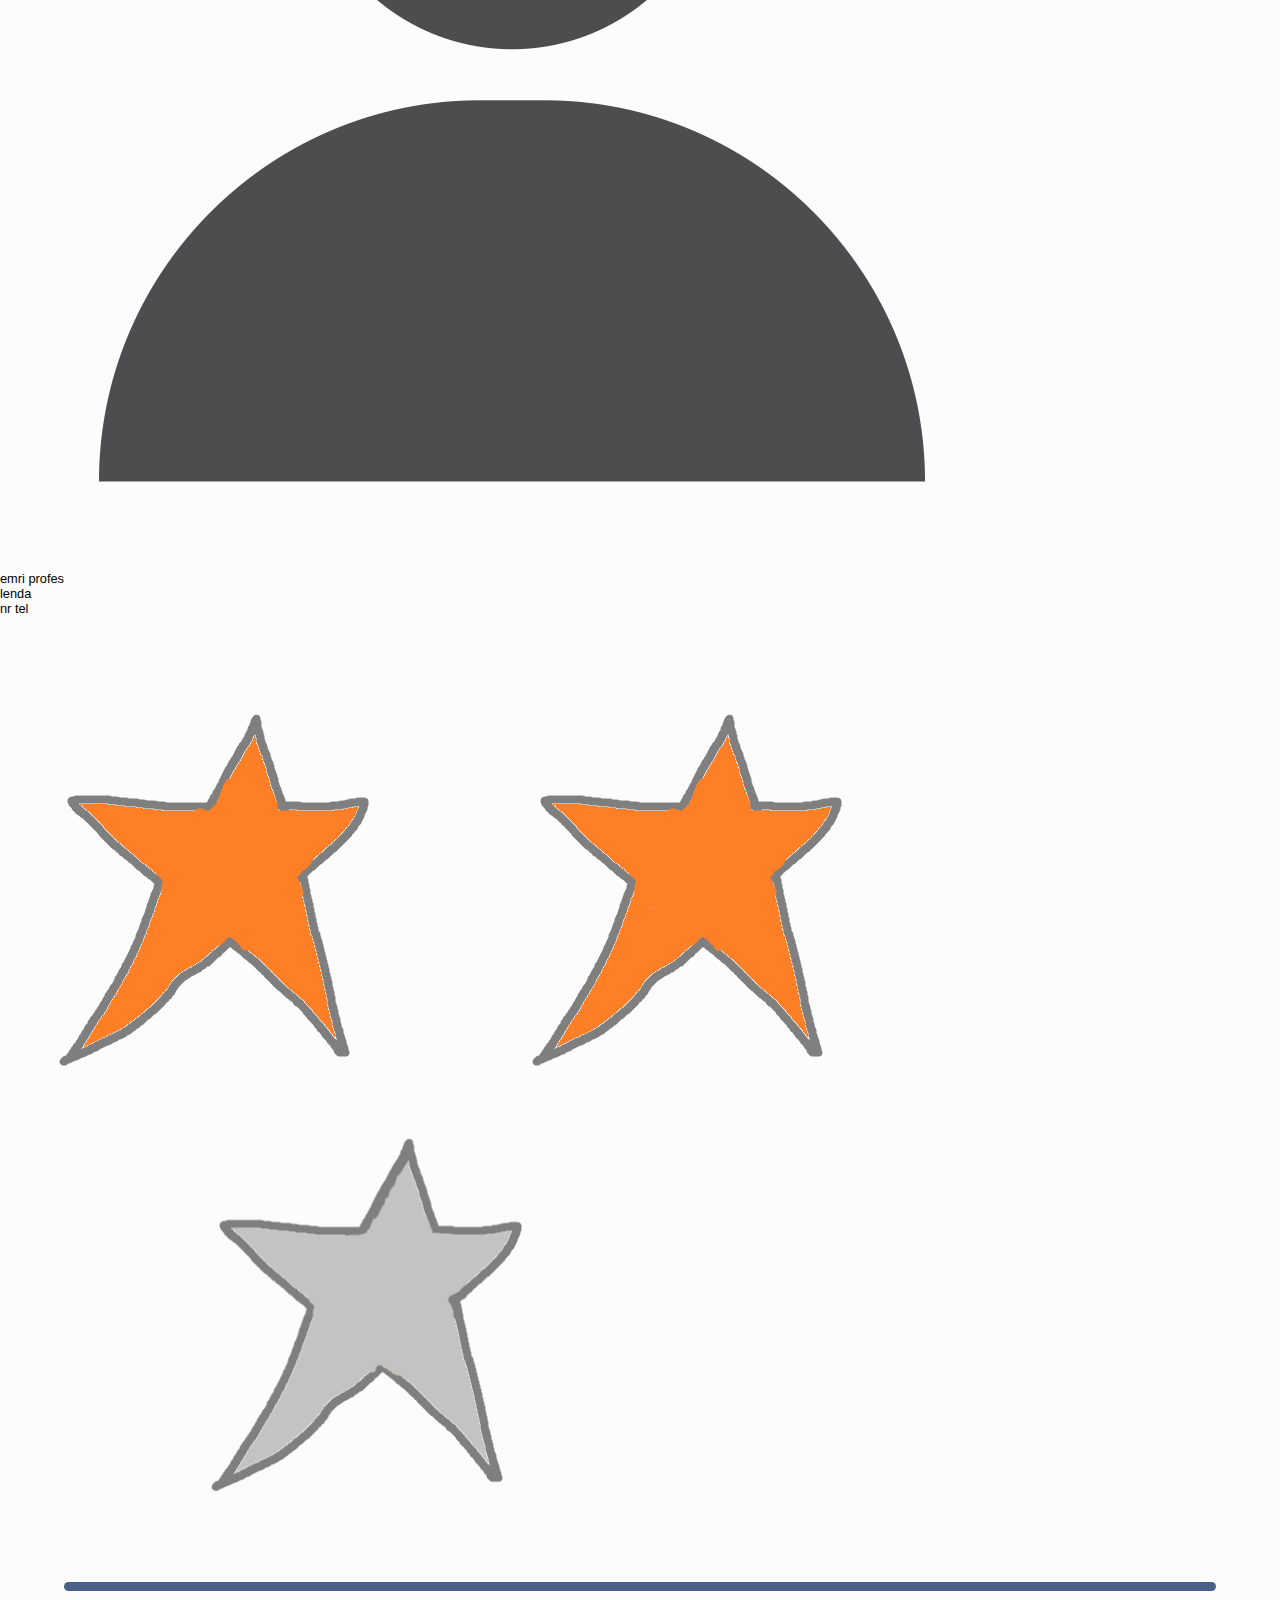
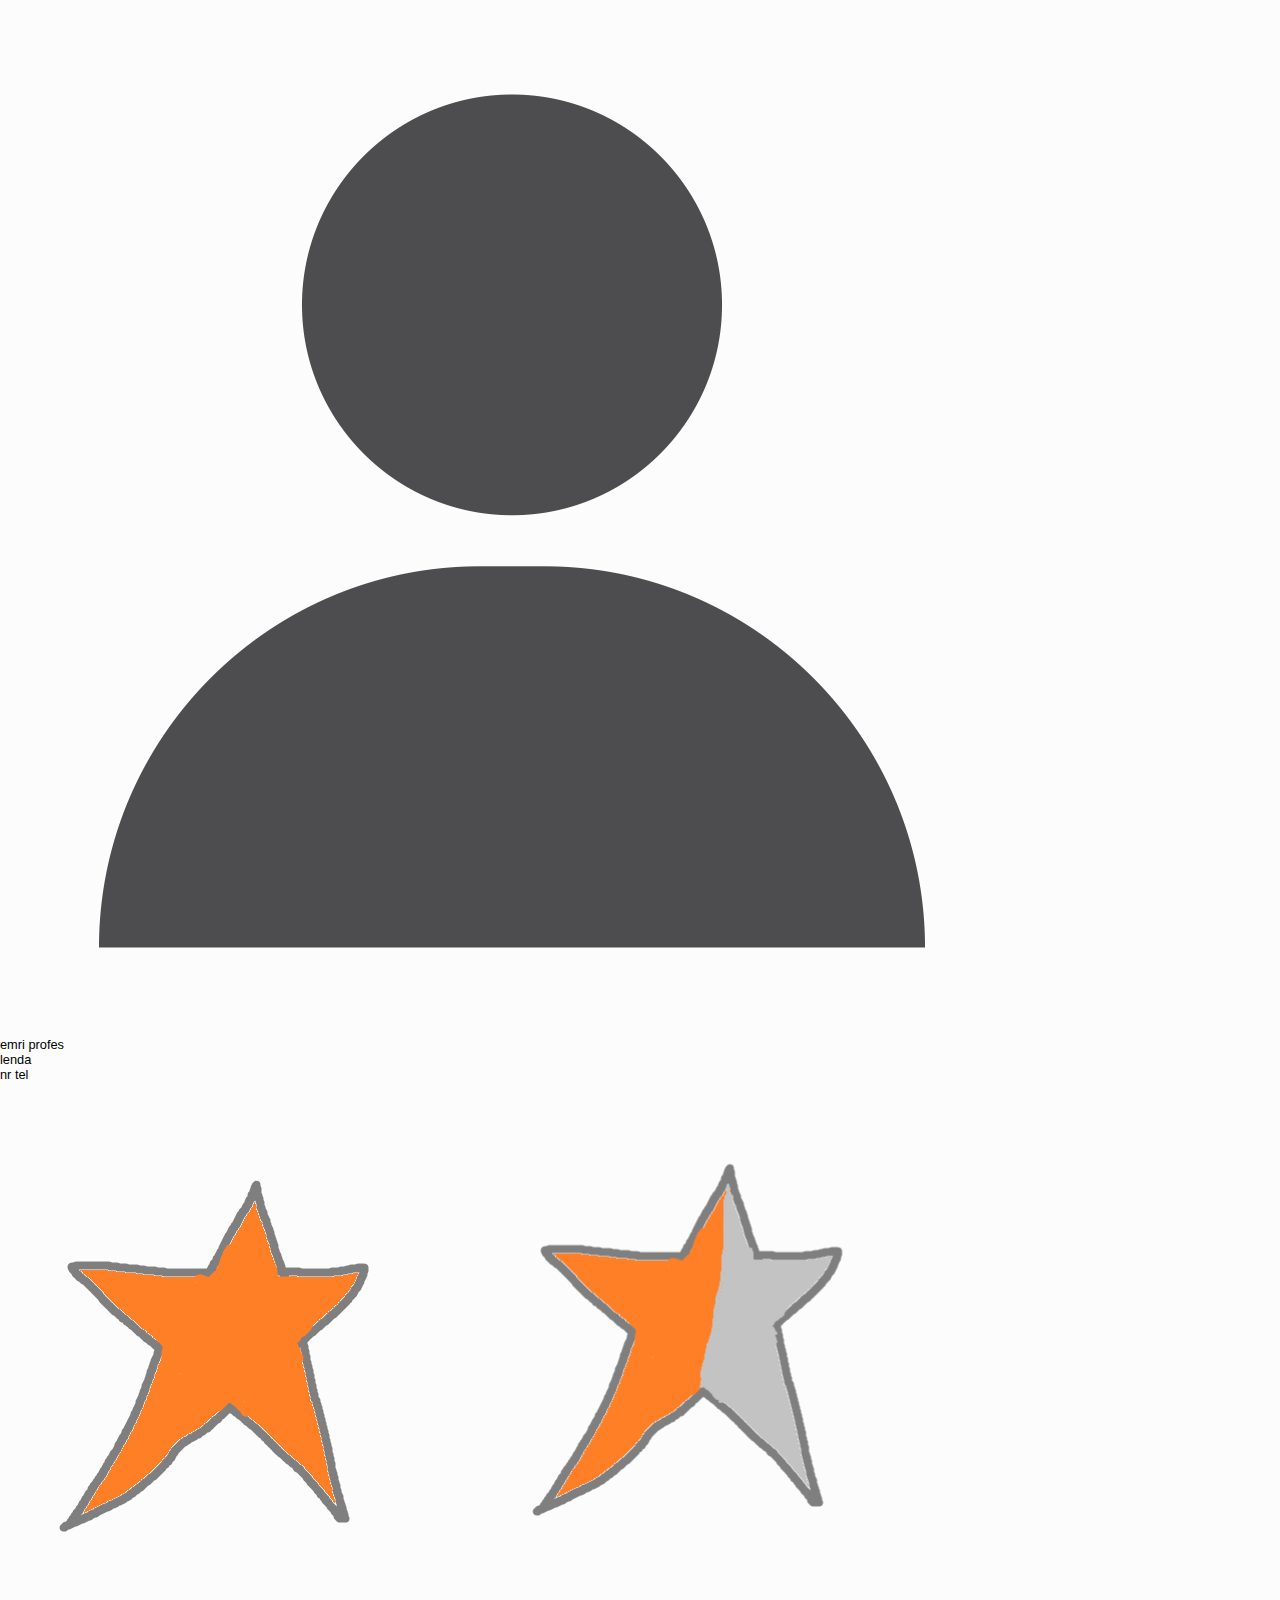
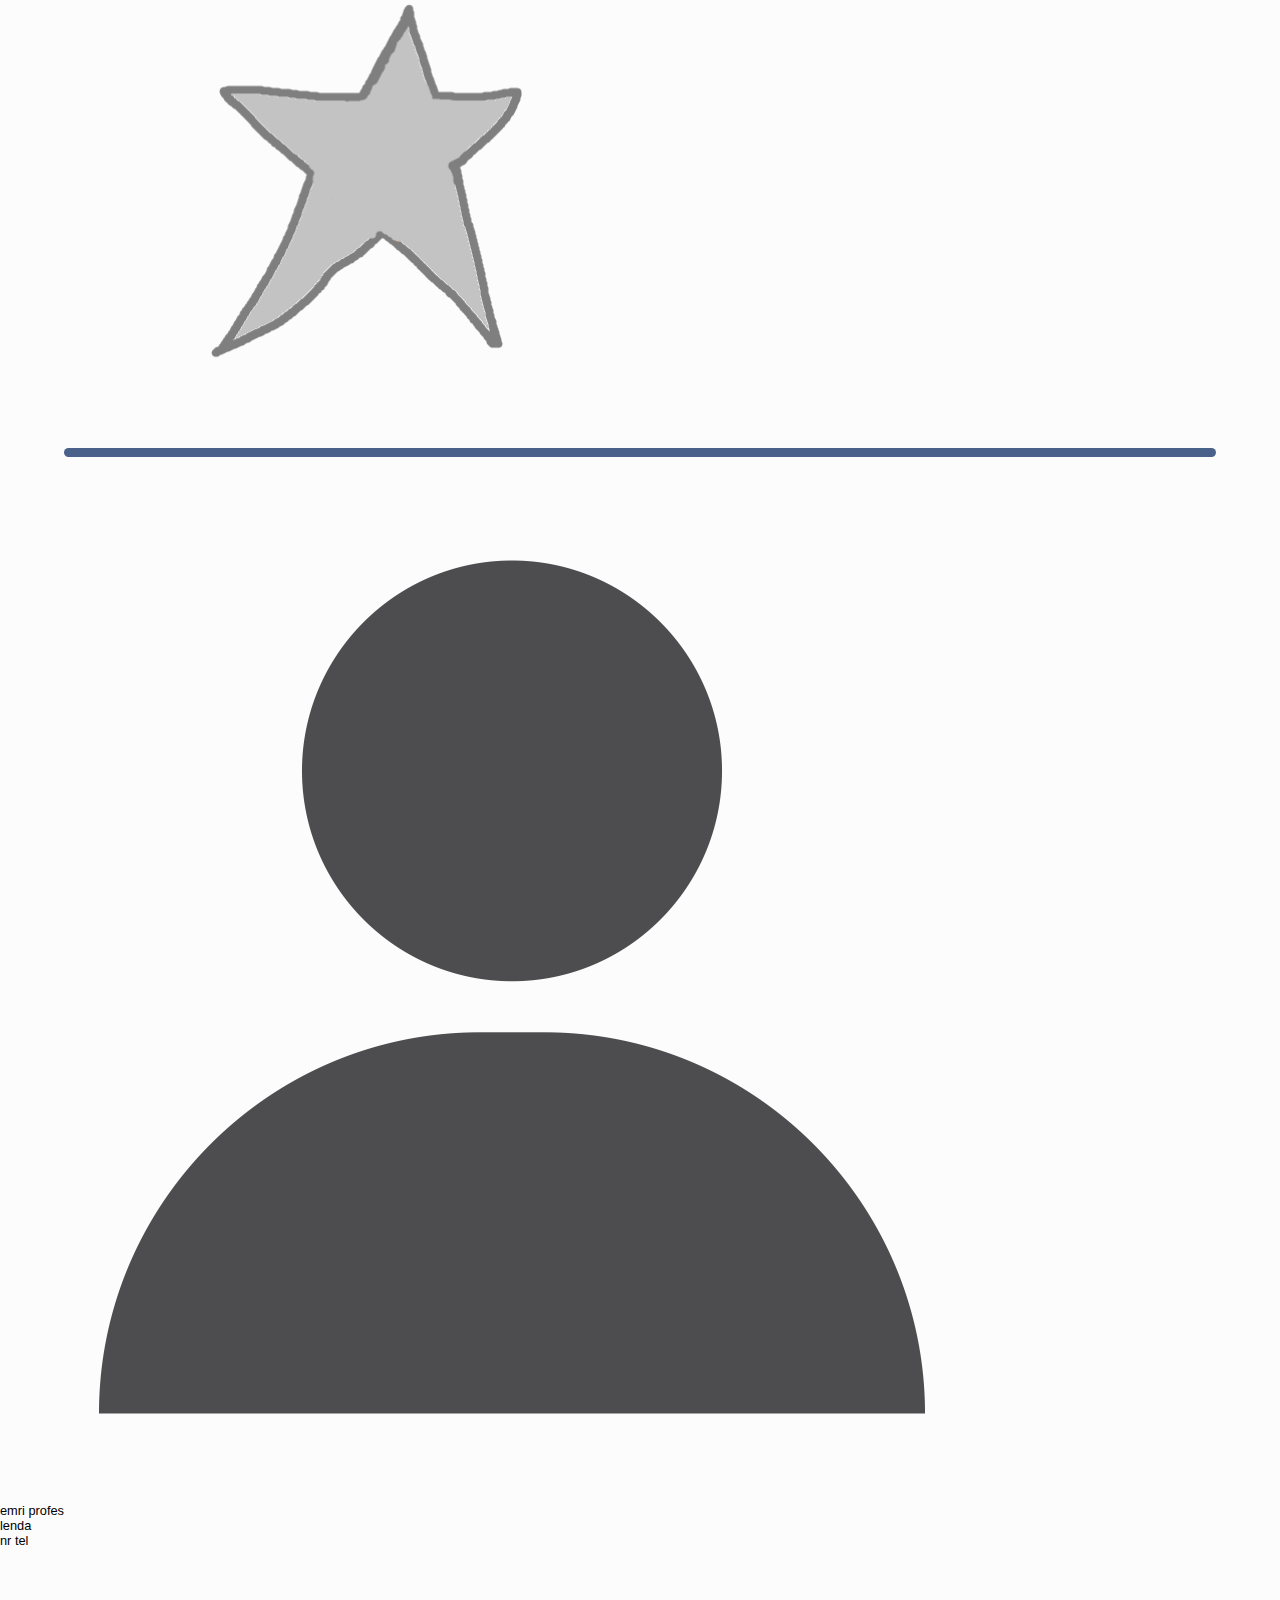
<file: Homepage.html>
<!DOCTYPE html>
<html lang="en">
<head>
    <meta charset="UTF-8">
    <meta name="viewport" content="width=device-width, initial-scale=1.0">
    <link rel="stylesheet" href="Homepage.css">
    <title>Homepage</title>
    <script>
        function hamburgerPop() {
            var x = document.getElementById("hamburger");
            var y = document.getElementById("LogIn_PopUp");
            
            
            if(y.style.display === "flex"){

            }else{
                if (x.style.display === "flex") {
                        x.style.display = "none";
                    
                    
                    } else {
                        x.style.display = "flex";
                        
                    }
            }
        }
        function LogInPop() {
            var x = document.getElementById("hamburger");
            var y = document.getElementById("LogIn_PopUp");
                
                y.style.display = "flex";
                x.style.display = "none";           
        }
       

        function LogInDown(){
            var y = document.getElementById("LogIn_PopUp");
            y.style.display = "none";
        }
        
        

        function LoggingIn(){
            

            const email = document.getElementById("e-mail").value.trim();
            const password = document.getElementById("password").value.trim();
            event.preventDefault();
            if (!email || !password) {
                alert("Please fill out all required fields.");
                
            }else{
                var y = document.getElementById("LogIn_PopUp");
                y.style.display = "none";
                var MyAcc = document.getElementById("LogIn/MyAcc");
                var logOut = document.getElementById("LogOut");

                MyAcc.textContent = "My Account";
                logOut.textContent = "Log Out"
                logOut.style.pointerEvents = "visible";
                MyAcc.style.pointerEvents = "none";
                alert("You have been logged in.");
            }
        }
        
          
        function LogOut(){
            alert("You have been logged out.");
            var x = document.getElementById("hamburger");
                x.style.display = "none";     
            var MyAcc = document.getElementById("LogIn/MyAcc");
            var logOut = document.getElementById("LogOut");

                MyAcc.textContent = "Log In";
                logOut.textContent = ""
                logOut.style.pointerEvents = "none";
                MyAcc.style.pointerEvents = "visible";     

        }
      

    </script>
</head>
<body>
    
    <div id="LogIn_PopUp">
        
        
        <form action="#">
            <input type="email" name="e-mail" id="e-mail" placeholder="Email..." required>
        
            <input type="password" name="pasword" id="password" placeholder="Password..." required> 
            
            <input type="submit" value="Log In"class="logInBtn" id="logInBtn"  onclick="LoggingIn()">
        </form>
        
            <a href="Detyra1.html">Forgot Password?</a>
            <p>Don't have an account?</p>
            <a href="Detyra2.html">Sign Up!</a> 
        
            
            <img src="close.png" alt="closebtn" onclick="LogInDown()">
        
       
        
    </div>

    <div class="navbar">
        <a href="Homepage.html" class="Logo">
            <img src="logo_transparent.png" alt="Logo" class="Logo">       
        </a>
        <input type="search" class="Search" placeholder="🔍Search">
       
            <img src="hamburger.png" alt="Hamburger" class="Hamburger-Img" onclick="hamburgerPop()">
              
    </div>
    
    <div id="hamburger">            
        <a href="#" onclick="LogInPop()" id="LogIn/MyAcc">Log In</a>
        <a href="abtus.html">About Us</a>
        <a href="contact.html.html">Contact Us</a>
        <a href="#" class="LogOut" id="LogOut" onclick="LogOut()"></a>
    </div>
   <br><br><br>
    <div  class="container">
        
        <div class="Darker-kurs">
            <img src="profile.png" alt="foto">
            <p class="e">emri profes</p>
            <p>lenda</p>
            <p>nr tel</p>
            <div>
                <img src="ratingGood_transparent.png" alt="ratings?">
                <img src="ratingGood_transparent.png" alt="ratings?">
                <img src="ratingGood_transparent.png" alt="ratings?">
            </div>
        </div>
        <hr>
        
        <div class="Lighter-kurs">
            <img src="profile.png" alt="foto">
            <p>emri profes</p>
            <p>lenda</p>
            <p>nr tel</p>
            <div>
                <img src="ratingGood_transparent.png" alt="ratings?">
                <img src="ratingGood_transparent.png" alt="ratings?">
                <img src="ratingGood_transparent.png" alt="ratings?">
            </div>
        </div>
        <hr>
        <div class="Darker-kurs">
            <img src="profile.png" alt="foto">
            <p class="e">emri profes</p>
            <p>lenda</p>
            <p>nr tel</p>
            <div>
                <img src="ratingGood_transparent.png" alt="ratings?">
                <img src="ratingGood_transparent.png" alt="ratings?">
                <img src="ratingsHalf_transparent.png" alt="ratings?">
            </div>
        </div>
        <hr>
        
        <div class="Lighter-kurs">
            <img src="profile.png" alt="foto">
            <p>emri profes</p>
            <p>lenda</p>
            <p>nr tel</p>
            <div>
                <img src="ratingGood_transparent.png" alt="ratings?">
                <img src="ratingGood_transparent.png" alt="ratings?">
                <img src="ratingsHalf_transparent.png" alt="ratings?">
            </div>
        </div>
        <hr>
        <div class="Darker-kurs">
            <img src="profile.png" alt="foto">
            <p class="e">emri profes</p>
            <p>lenda</p>
            <p>nr tel</p>
            <div>
                <img src="ratingGood_transparent.png" alt="ratings?">
                <img src="ratingGood_transparent.png" alt="ratings?">
                <img src="ratingsHalf_transparent.png" alt="ratings?">
            </div>    
        </div>
        <hr>
        
        <div class="Lighter-kurs">
            <img src="profile.png" alt="foto">
            <p>emri profes</p>
            <p>lenda</p>
            <p>nr tel</p>
            <div>
                <img src="ratingGood_transparent.png" alt="ratings?">
                <img src="ratingGood_transparent.png" alt="ratings?">
                <img src="ratingBad_transparent.png" alt="ratings?">
            </div>
        </div>
        <hr>
        <div class="Darker-kurs">
            <img src="profile.png" alt="foto">
            <p class="e">emri profes</p>
            <p>lenda</p>
            <p>nr tel</p>
            <div>
                <img src="ratingGood_transparent.png" alt="ratings?">
                <img src="ratingsHalf_transparent.png" alt="ratings?">
                <img src="ratingBad_transparent.png" alt="ratings?">
            </div>
        </div>
        <hr>
        
        <div class="Lighter-kurs">
            <img src="profile.png" alt="foto">
            <p>emri profes</p>
            <p>lenda</p>
            <p>nr tel</p>
            <div>
                <img src="ratingGood_transparent.png" alt="ratings?">
                <img src="ratingBad_transparent.png" alt="ratings?">
                <img src="ratingBad_transparent.png" alt="ratings?">
            </div>
        </div>
        <hr>
        <div class="Darker-kurs">
            <img src="profile.png" alt="foto">
            <p class="e">emri profes</p>
            <p>lenda</p>
            <p>nr tel</p>
            <div>
                <img src="ratingsHalf_transparent.png" alt="ratings?">
                <img src="ratingBad_transparent.png" alt="ratings?">
                <img src="ratingBad_transparent.png" alt="ratings?">
            </div>
        </div>
        <hr>
        
        <div class="Lighter-kurs">
            <img src="profile.png" alt="foto">
            <p>emri profes</p>
            <p>lenda</p>
            <p>nr tel</p>
            <div>
                <img src="ratingBad_transparent.png" alt="ratings?">
                <img src="ratingBad_transparent.png" alt="ratings?">
                <img src="ratingBad_transparent.png" alt="ratings?">
            </div>
        </div>
     


    </div>
 
</body>
</html>
</file>
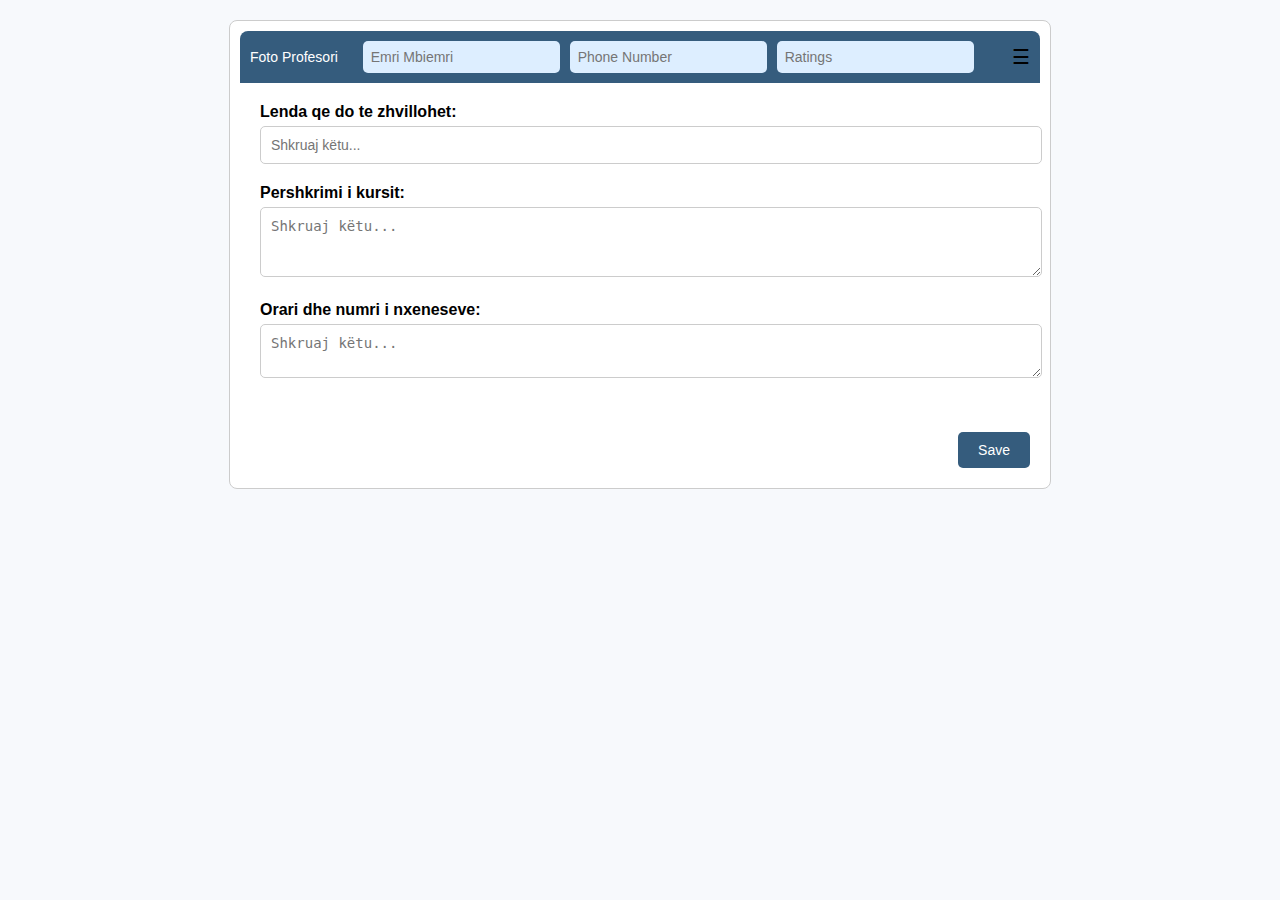
<file: infokurs.html>
<!DOCTYPE html>
<html lang="en">
<head>
  <meta charset="UTF-8">
  <meta name="viewport" content="width=device-width, initial-scale=1.0">
  <title>KursInfoPerStudent</title>
  <link rel="stylesheet" href="info.css">
</head>
<body>
  <div class="container">
    <!-- Header Section -->
    <div class="header">
      <div class="photo">Foto Profesori</div>
      <div class="info">
        <input type="text" placeholder="Emri Mbiemri">
        <input type="text" placeholder="Phone Number">
        <input type="text" placeholder="Ratings">
      </div>
      <div class="menu">☰</div>
    </div>

    <!-- Main Section -->
    <div class="content">
      <div class="field">
        <label for="subject">Lenda qe do te zhvillohet:</label>
        <input type="text" id="subject" placeholder="Shkruaj këtu...">
      </div>
      <div class="field">
        <label for="description">Pershkrimi i kursit:</label>
        <textarea id="description" rows="3" placeholder="Shkruaj këtu..."></textarea>
      </div>
      <div class="field">
        <label for="schedule">Orari dhe numri i nxeneseve:</label>
        <textarea id="schedule" rows="2" placeholder="Shkruaj këtu..."></textarea>
      </div>
    </div>

   
    <div class="footer">
      <button class="save-btn">Save</button>
    </div>
  </div>
</body>
</html>
</file>
<file: abus.css>
* {
    margin: 0;
    padding: 0;
    box-sizing: border-box;
  }
  
  body {
    font-family: Arial, sans-serif;
    line-height: 1.6;
    background-color: #f4f4f4;
    color: #333;
  }
  
  
  .navbar {
    display: flex;
    justify-content: space-between;
    align-items: center;
    padding: 30px 40px;
    background-color: #4a628a;
    color: #fff;
    height: 15vh;
  }
  
  a .logo{
    margin-left: 2%;
    margin-right: 30%;
    width: 13vw;
    height: 10vh;
   
}
    
  
  .about-btn {
    padding: 8px 16px;
    font-size: 16px;
    color: #2c3e50;
    background-color: #cfe4fc;
    border: none;
    border-radius: 5px;
    cursor: pointer;
    transition: background-color 0.3s;
  }
  
  .about-btn:hover {
    background-color: #aed0f4;
  }
  
 
  .about-section {
    display: flex;
    justify-content: center;
    align-items: center;
    min-height: calc(100vh - 120px); 
    background-color: #f4f4f4;
  }
  
  .about-card {
    width: 90%;
    max-width: 600px;
    padding: 80px;
    background-color: #d9f3f9;
    border: 2px solid #b8e0e6;
    border-radius: 30px;
    box-shadow: 0 4px 6px rgba(0, 0, 0, 0.1);
    text-align: center;
  }
  
  .about-card p {
    font-size: 16px;
    color: #333;
  }
  
  @media (max-width: 768px) {
    .about-btn {
      font-size: 14px;
      padding: 6px 12px;
    }
  
    .about-card p {
     font-size: 20px;
    }

  }
</file>
<file: cont.css>
body {
    font-family: Arial, sans-serif;
    margin: 0;
    padding: 0;
    background-color: #f4f4f4;
    color: #333;
  }

   @media(max-width:768px){
    .container{
        max-width: 900px;
        margin: 30px auto;
        background-color: white;
        border-radius: 20px;
        box-shadow: 0 4px 6px rgba(0, 0, 0, 0.1);
        overflow: hidden;
        
      }
   }

header{
    background-color: #415a77;
    display: flex;
    text-align: left;
    height: 15vh;
    
    align-items: center;
}
a .logo{
    margin-left: 2%;
    margin-right: 30%;
    width: 13vw;
    height: 10vh;
    
   
}
    
.message-box {
    background-color: #cfeaf6;
    padding: 20px;
    text-align: center;
    font-size: 1.2rem;
    border-bottom: 1px solid #e0e0e0;
}

.contact-box {
    display: flex;
    justify-content: space-around;
    padding: 35px;
    background-color: #ffffff;
    border-radius: 0 0 10px 10px;
}

.contact-box div {
    flex: 6;
    padding: 10px;
    margin: 0 10px;
    border: 1px solid #cfeaf6;
    border-radius: 5px;
    text-align: center;
    background-color: #cfeaf6;
}

.contact-box div p {
    margin: 10px 0;
}
.textbox{
    width: 80%;
    height: 80px;
    margin: 20px ;
    padding: 20px;
    font-size: 16px;
    border:#333;
    border-radius: 5px;
}
button {
    background-color: #003366;
    color: #fff;
    border: none;
    padding: 10px 15px;
    border-radius: 5px;
    cursor: pointer;
    font-size: 16px;
  }
  button:hover {
    background-color: #0055aa;
  }
  #responseMessage {
    margin-top: 10px;
    font-size: 14px;
  }
</file>
<file: Detyra1.css>
body{
    margin: 0;
    padding: 0;
    font-family: Arial, sans-serif;
    background-color: #f9f9f9;
    display: flex;
    flex-direction: column;
    align-items: center;
    justify-content: center;
    height: 100vh;
}
.klasa1{
    display: flex;
    align-items: center;
    justify-content: space-between;
    background-color: rgb(74, 98, 138);
    color: white;
    width: 100%;
    height: 15vh;
   
}
a .logo{
    margin-left: 2%;
    margin-right: 30%;
    width: 13vw;
    height: 10vh;
   
}
    

.form-klasa2{
    display: flex;
    align-items: center;
    justify-content: center;
    flex: 1px;
}
.form-klasa3{
    background-color: rgb(185, 229, 232);
    padding: 70px 33px;
    border: 3px solid rgb(74, 98, 138);
    border-radius: 16px;
    box-shadow: 1px 2px rgba(74, 98, 138);
    text-align: center;
    width: 350px;
}
.form-klasa3 p{
    font-size: 16px;
    margin-bottom: 20px;
    line-height: 1.5;
    color: rgb(0, 0, 0);
}
input[type="email"],
input[type="telefon"]{
    width: 80%;
    padding: 12px;
    margin-bottom: 14px;
    margin-top: 5px;
    border: 2px solid rgb(156, 156, 156);
    border-radius: 12px;
    font-size: 12px;
    outline: none;
    box-sizing: border-box;
    box-shadow: 1px 3px rgba(74, 98, 138, 0.5);
}
button{

    padding: 6px 67px;
    margin-top: 6px;
    border: 3px solid rgb(42, 54, 99);
    border-radius: 11px;
    background-color: rgb(74, 98, 138);
    color: rgb(255, 255, 255);
    font-size: 18px;
    cursor: pointer;
    transition: all 0.3s ease;
}
button:hover{
    background-color: rgb(26, 33, 48)
}
@media (max-width: 768px){
    .klasa1{
        flex-direction: column;
        align-items: center;
    }
    .form-klasa3{
        width: 90%;
    }
}
</file>
<file: Detyra2.css>
body{
    margin: 0;
    padding: 0;
    font-family: Arial, sans-serif;
    background-color: #f9f9f9;
    display: flex;
    flex-direction: column;
    align-items: center;
    justify-content: center;
    
}
header{     
    color: white;
    display: flex;
    flex-direction: row;
    width: 100%;
    background-color: rgb(74, 98, 138);
    height: 15vh;
    align-items: center;
   
    margin-bottom:2vh;
}
a .Logo{
    margin-left: 2%;
    margin-right: 30%;
    width: 13vw;
    height: 10vh;
   
}
header h1{
    margin-left: 33%;
    align-items: center;
    justify-content: center;
    font-size: 3vw;
   
    
}
#register{
    background-color: rgb(185, 229, 232);
    padding: 44px 23px;
    border: 3px solid rgb(74, 98, 138);
    border-radius: 16px;
    box-shadow: 1px 3px rgba(74, 98, 138);
    text-align: center;
    width: 400px;
    font-size: 16px;
    margin-bottom: 20px;
    line-height: 1.5;
    color: rgb(0, 0, 0);
}
  #register input[type="text"],
  #register input[type="tel"],
  #register input[type="email"],
  #register input[type="password"]{
    
    width: 20vw;
    height: 2vh;
    padding: 16px;
    margin-bottom: 16px;
    margin-top: 2px;
    border: 3px solid rgb(156, 156, 156);
    border-radius: 14px;
    font-size: 13px;
    
}
#register label{
    display: inline;
    margin-bottom: 2vh;
    font-size: 1vw;
}

.form-klasa2 p{
    font-size: 1vw;
    
    color: #232323;
    margin-bottom: 0.2vh;
}
.form-klasa2 input[type="radio"]{
    margin-right: 8px;
}
button{
    padding: 7px 67px;
    margin-top: 7px;
    border: 2px solid rgb(42, 54, 99);
    border-radius: 11px;
    background-color: rgb(42, 54, 99);
    color: rgb(255, 255, 255);
    font-size: 18px;
    cursor: pointer;
    transition: all 0.3s ease;
}
button:hover{
    background-color: rgb(74, 98, 138);
}
@media (max-width: 768px){
.klasa1{
    flex-direction: column;
    align-items: center;
}
.form-klasa3{
    width: 90%;
    }
}
</file>
<file: home.css>
*{
    padding: 0;
    margin: 0;
    font-family: sans-serif;
}

#LogIn_PopUp{
    display: none;
    flex-direction: column;
    position: fixed;
    background-color: rgb(185, 229, 232); 
    left: 35vw;
    top:20vh;
    border-radius: 10px;
    border: solid 3px;
    border-color:  rgb(74, 98, 138);
    z-index: 4;
    width: 30vw;
    height: 60vh;
    justify-content: center;
    align-items: center;
    box-shadow: 0 0 0 2000px rgba(0,0,0,0.35);
}
#LogIn_PopUp{
    text-align: center;
}
#LogIn_PopUp input{
    margin: 2vh;
    width: 15vw;
    height: 4vh;
    box-shadow: -5px 5px 0 0  rgba(0,0,0,0.25);
    border: none;
    border-radius: 2px;
    
}
#LogIn_PopUp input::placeholder{
    font-size: 1vw;
    text-align: start;
}
#LogIn_PopUp a{
    margin-bottom: 2vh;
    font-size: 1.5vw;
    align-self: center;
}
#LogIn_PopUp p{
    
    font-size: 1.5vw;
}


.logInBtn{
    height: 6vh;
    width: 15vw;
    box-shadow: -5px 5px 0 0  rgba(0,0,0,0.25);
    
    background-color:  rgb(42, 54, 99);
    border:none;
    border-radius: 5px;
    margin: 2vh;
    color: white;
    }
.logInBtn:hover{
    cursor: pointer;
    background-color: rgb(74, 98, 138);
  
    
}
#LogIn_PopUp img{
    width: 3vw;
    height: 6vh;
   
   

}

.button{
    position: relative;
    width: 4em;
    height: 3em;
    border: none;
    background: rgba(180, 83, 107, 0.11);
    border-radius: 3px;
    transition: background 0.6s;
    display: flex;
    align-items: center;
    justify-content: center;
    cursor: pointer;
}
.X,.Y{
    position: absolute;
    width: 2em;
    height: 1.5px;
    background-color: #fff;
    top: 50%;
    left: 50%;
    transform-origin: center;
    transition: background 0.6s;
}
.X{
    transform: translate(-50%, -50%) rotate(45deg);
}
.Y{
    transform: translate(-50%, -50%) rotate(-45deg);
}
.close{
    position: absolute;
    top: -70%;
    left: 50%;
    transform: translateX(-50%);
    padding: 0.8rem 1.5rem;
    font-size: 12px;
    background-color: rgb(19, 22, 24);
    color: rgb(187, 229, 236);
    border-radius: 3px;
    pointer-events: none;
    opacity: 0;
    transition: opacity 0.3s, transform 0.3s;
}
.button:hover{
    background-color: rgb(211, 21, 21);
}
.button:active{
    background-color: rgb(130, 0, 0);
}
.button:hover > .close{
    opacity: 1;
    transform: translateX(-50%) translateY(-10%);
}

.navbar{
    display: flex;
    flex-direction: row;
    width: 100%;
    background-color: rgb(74, 98, 138);
    height: 15vh;
    align-items: center;
    position:fixed;
    z-index: 3;
    margin-bottom:2vh;
}
.Logo{
    margin-left: 1%;
    margin-right: 25%;
    width: 7vw;
    height: 14vh;
   
}

.Search{
    margin-right: 30%;
    height: 4vh;
    width:  25vw;
    border-radius: 0.5vw;
    background-color: rgb(185, 229, 232);
    border: none;
    color: white;
   
}
.Search::placeholder{
    color: white;
   text-align: center;
}

#hamburger{
    display: none;
    flex-direction: column;
    float: right;
    background-color: rgb(74, 98, 138); 
    position: fixed;
    width: 25%;
    height: 100%;
    justify-content: center;
    align-items: center;
    z-index: 2;
    right: 0;
    top: 0;
    box-shadow: 0 0 10px rgba(0,0,0,0.34);
    
}
.Hamburger-Img{
   height: 8vh;
   width: 8vw;
}

#hamburger a{
    color: white;
    text-decoration: none;
    text-align: center;
    margin: 1vh;
    padding: 10%;
    font-size: 2vw;
    width: 10vw;
    
}
#hamburger a:hover{
    background-color:rgb(42, 54, 99);
    border-radius: 10px;
}
#hamburger .LogOut{

    pointer-events: none;
}
.container{
   padding-top: 15vh;
   padding-bottom:10vh ;
    display: flex;
    flex-direction: column;
    justify-content: center;
    align-items: center;
    z-index: 1;
    background-color: rgb(252, 252, 252);
    width: 100%;
    height: 100%;
  
    
    
}
.container hr{
    border: none;
    width: 90%;
    height: 1vh;
    background-color: rgb(74, 98, 138);
    margin: 2vh;
    border-radius: 1vw;
    
}
.container .Darker-kurs{
    background-color: rgb(122, 178, 211);
    
    display: inline-flex;
    width: 80vw;
    height: 15vh;
    border-radius: 2vw;
    justify-content: space-around;
    align-items: center;
    
}

.container .Lighter-kurs{
    
    background-color: rgb(223, 242, 235);
    display: inline-flex;
    width: 80vw;
    height: 15vh;
    border-radius: 2vw;
    justify-content: space-around;
    align-items: center;
}
.container .Darker-kurs img{
    height: 10vh;
    width: 5vw;
    
}
.container .Lighter-kurs img{
    height: 10vh;
    width: 5vw;
}
.container p{
    font-size: 1.5vw;
}
</file>
<file: Homepage.css>
*{
    padding: 0;
    margin: 0;
    font-family: sans-serif;
}

.navbar{
    display: flex;
    flex-direction: row;
    width: 100%;
    background-color: rgb(74, 98, 138);
    height: 15vh;
    align-items: center;
    position:fixed;
    z-index: 3;
    margin-bottom:2vh;
}
.Logo{
    margin-left: 2%;
    margin-right: 25%;
    width: 13vw;
    height: 10vh;
   
}
.navbar form input{
    margin-right:  30%;
    height: 4vh;
    width: 25vw;
    border-radius: 0.5vw;
    background-color: rgb(185, 229, 232);
    border: none;
    color: white;
   
}
.navbar form input::placeholder{
    color: white;
   text-align: center;
}


#hamburger{
    display: none;
    flex-direction: column;
    float: right;
    background-color: rgb(74, 98, 138); 
    position: fixed;
    width: 25%;
    height: 100%;
    justify-content: center;
    align-items: center;
    z-index: 2;
    right: 0;
    top: 0;
    box-shadow: 0 0 10px rgba(0,0,0,0.34);
    
}
.Hamburger-Img{
   height: 8vh;
   width: 8vw;
   margin-left: 30%;
}

#hamburger a{
    color: white;
    text-decoration: none;
    text-align: center;
    margin: 1vh;
    padding: 10%;
    font-size: 2vw;
    width: 10vw;
    
}
#hamburger a:hover{
    background-color:rgb(42, 54, 99);
    border-radius: 10px;
}
#hamburger .LogOut :hover{
    background-color:rgb(42, 54, 99);
    border-radius: 10px;
}

.container{
    padding-top: 15vh;
    padding-bottom:10vh ;
     display: flex;
     flex-direction: column;
     justify-content: center;
     align-items: center;
     z-index: 1;
     background-color: rgb(252, 252, 252);
     width: 100%;
     height: 100%;
   
     
     
 }
 .container hr{
     border: none;
     width: 90%;
     height: 1vh;
     background-color: rgb(74, 98, 138);
     margin: 2vh;
     border-radius: 1vw;
     
 }
 .container .kurs{
  
     display: inline-flex;
     width: 85vw;
     height: 15vh;
     border-radius: 2vw;
     justify-content: space-around;
     align-items: center;
 }
 
 .container .kurs img{
     height: 10vh;
     width: 5vw;
     
 }
 .container .kurs .ratings{
    width: 15vw;
 }
 
 .container p{
     font-size: 1vw;
 }
 .kurs a{
    font-size: 1vw;
 }
</file>
<file: info.css>
body {
    font-family: Arial, sans-serif;
    margin: 0;
    padding: 0;
    box-sizing: border-box;
    background-color: #f7f9fc;
  }
  
  .container {
    max-width: 800px;
    margin: 20px auto;
    padding: 10px;
    border: 1px solid #ccc;
    border-radius: 8px;
    background-color: #ffffff;
  }
  
  
  .header {
    display: flex;
    align-items: center;
    justify-content: space-between;
    background-color: #355c7d;
    padding: 10px;
    border-radius: 8px 8px 0 0;
    color: white;
  }
  
  .photo {
    flex: 1;
    font-size: 14px;
  }
  
  .info {
    display: flex;
    gap: 10px;
    flex: 2;
  }
  
  .info input {
    flex: 1;
    padding: 8px;
    border: none;
    border-radius: 5px;
    background-color: #ddeeff;
    font-size: 14px;
  }
  
  .menu {
    font-size: 20px;
    flex: 0.5;
    text-align: right;
    color: black;
  }
  

  .content {
    padding: 20px;
  }
  
  .field {
    margin-bottom: 20px;
  }
  
  .field label {
    display: block;
    margin-bottom: 5px;
    font-weight: bold;
  }
  
  .field input,
  .field textarea {
    width: 100%;
    padding: 10px;
    border: 1px solid #ccc;
    border-radius: 5px;
    font-size: 14px;
  }
  
  .field input:focus,
  .field textarea:focus {
    outline: #f7f9fc;
    border-color: #007bff;
    box-shadow: 0 0 5px rgba(0, 123, 255, 0.5);
  }
  
 
  .footer {
    text-align: right;
    padding: 10px;
  }
  
  .save-btn {
    padding: 10px 20px;
    background-color: #355c7d;
    color: white;
    border: none;
    border-radius: 5px;
    font-size: 14px;
    cursor: pointer;
  }
  
  .save-btn:hover {
    background-color: #2a475d;
  }
  
  @media (max-width: 768px) {
    .header {
      flex-direction: column;
      align-items: flex-start;
      gap: 10px;
    }
  
    .info {
      flex-direction: column;
      gap: 10px;
    }
  }
</file>
